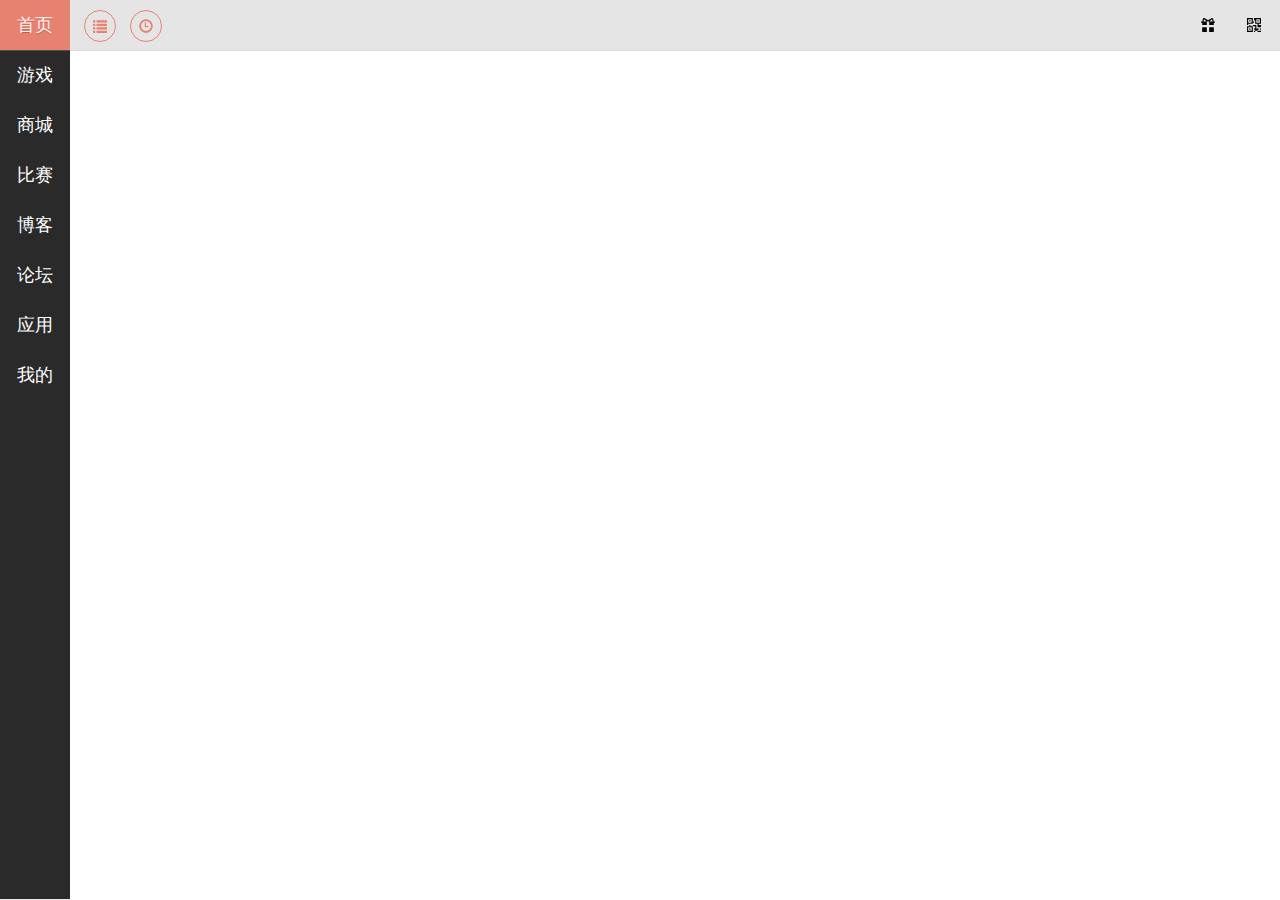
<file: 智能印务/源码/index.html>
<!DOCTYPE html>
<html lang="en">
    <head>
        <meta charset="utf-8">
        <title>米波竞技</title>
        <link rel="stylesheet" href="libs/bootstrap/css/bootstrap.min.css">
        <link rel="stylesheet" href="css/index.css">
    </head>
    <body>
    	<!-- 导航栏目 -->
    	<div class="navbar navbar-meepo navbar-default navbar-fixed-top expanded" id="navbar"></div>
        <div class="navbar navbar-fixed-top sub-navbar" >
            <div class="navbar-related pull-left">
                <a href="javascript:;">
                    <i class="glyphicon glyphicon-list"></i>
                </a>
                <a href="javascript:;">
                    <i class="glyphicon glyphicon-time"></i>
                </a>
            </div>
            <div class="navbar-related pull-right">
                <a href="javascript:;" style="color: black;border: none;">
                    <i class="glyphicon glyphicon-gift"></i>
                </a>
                <a href="javascript:;" style="color: black;border: none;">
                    <i class="glyphicon glyphicon-qrcode"></i>
                </a>
            </div>
        </div>
    	<!-- 主体内容 -->
		<div class="container-fluid" id="mainContainer" style="margin-top:50px;">
			<div class="container">
                
            </div>
		</div>
	    <script src="libs/socket.io/node_modules/socket.io-client/socket.io.js"></script>
	    <script src="libs/jquery/jquery.min.js"></script>
		<script src="meepo.js"></script>
	    <script src="index.js"></script>
    </body>
</html>
</file>
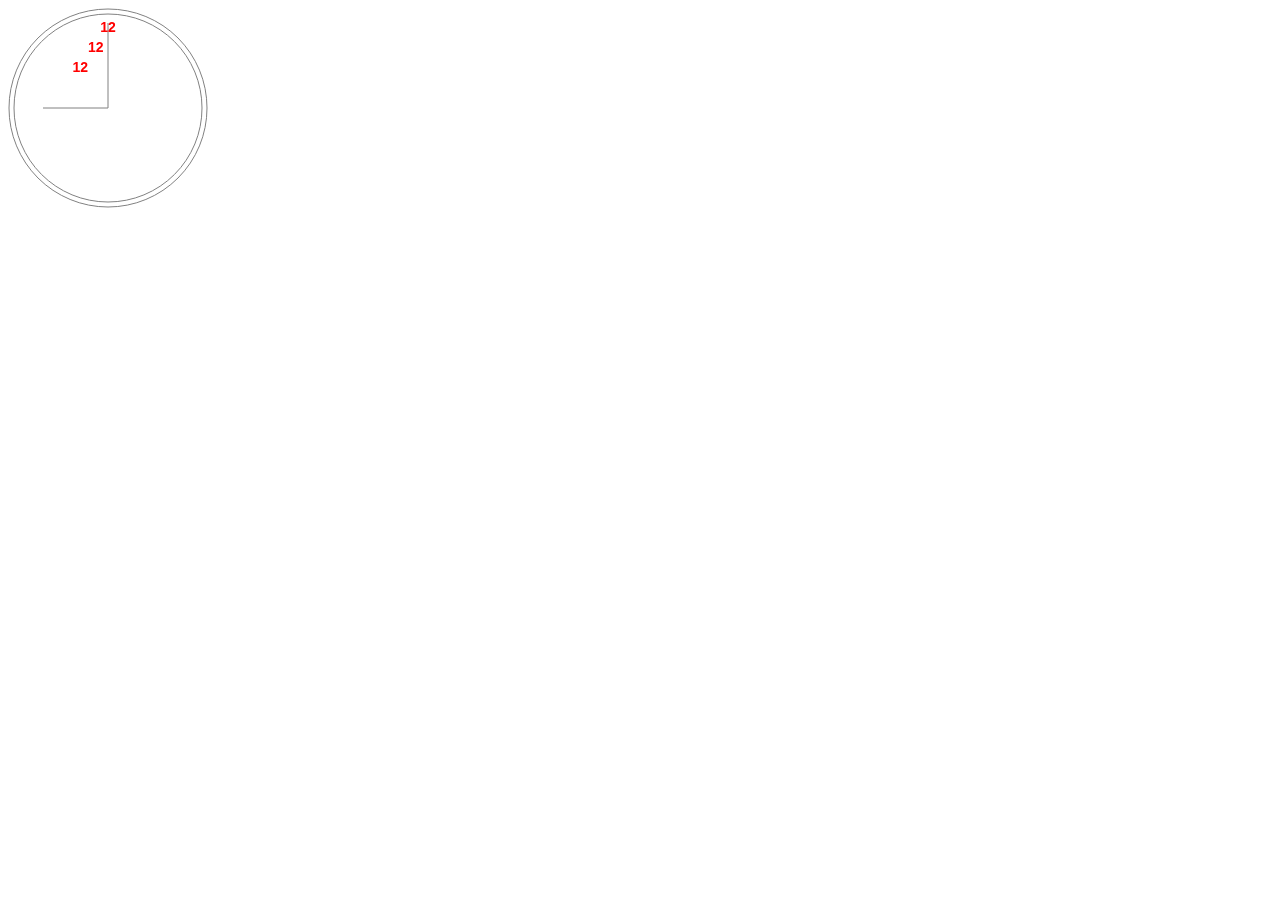
<file: javascript高级程序设计/canvas/001.html>
<!DOCTYPE html>
<html lang="en">
<head>
	<meta charset="UTF-8">
	<title>Document</title>
	<style type="text/css">
		
	</style>
</head>
<body>
	<canvas width="800" height="800" id="drawing">
		canvas 
	</canvas>

	<script type="text/javascript">
		var drawing = document.getElementById('drawing');
		if(drawing.getContext){
		   /* var context = drawing.getContext('2d');
		    context.strokeStyle = 'gray';
		    context.fillStyle = 'red';
		    context.fillRect(10,10,50,50);
			context.strokeRect(30,30,50,50);
			context.clearRect(40,40,10,10);*/
			var context = drawing.getContext('2d');
			context.strokeStyle = 'gray';
		    context.fillStyle = 'red';

			//开始路径
			context.beginPath();
			//绘制外圆
			context.arc(100,100,99,0,2 * Math.PI,false);
			//绘制内圆
			context.moveTo(194,100);
			context.arc(100,100,94,0,2 * Math.PI,false);

			//绘制时针
			context.moveTo(100,100);
			context.lineTo(100,15);

			//绘制分针
			context.moveTo(100,100);
			context.lineTo(35,100);

			//描边路径
			context.stroke();

			context.font = "bold 14px Arial";
			context.textAlign = "center";
			context.textBaseline = "middle";
			context.fillText("12",100,20);

			//起点对齐
			context.textAlign = "start";
			context.fillText("12",80,40);

			//终点对齐
			context.textAlign = "end";
			context.fillText("12",80,60);

		    console.log(context.strokeStyle);
		}

	</script>
</body>
</html>
</file>
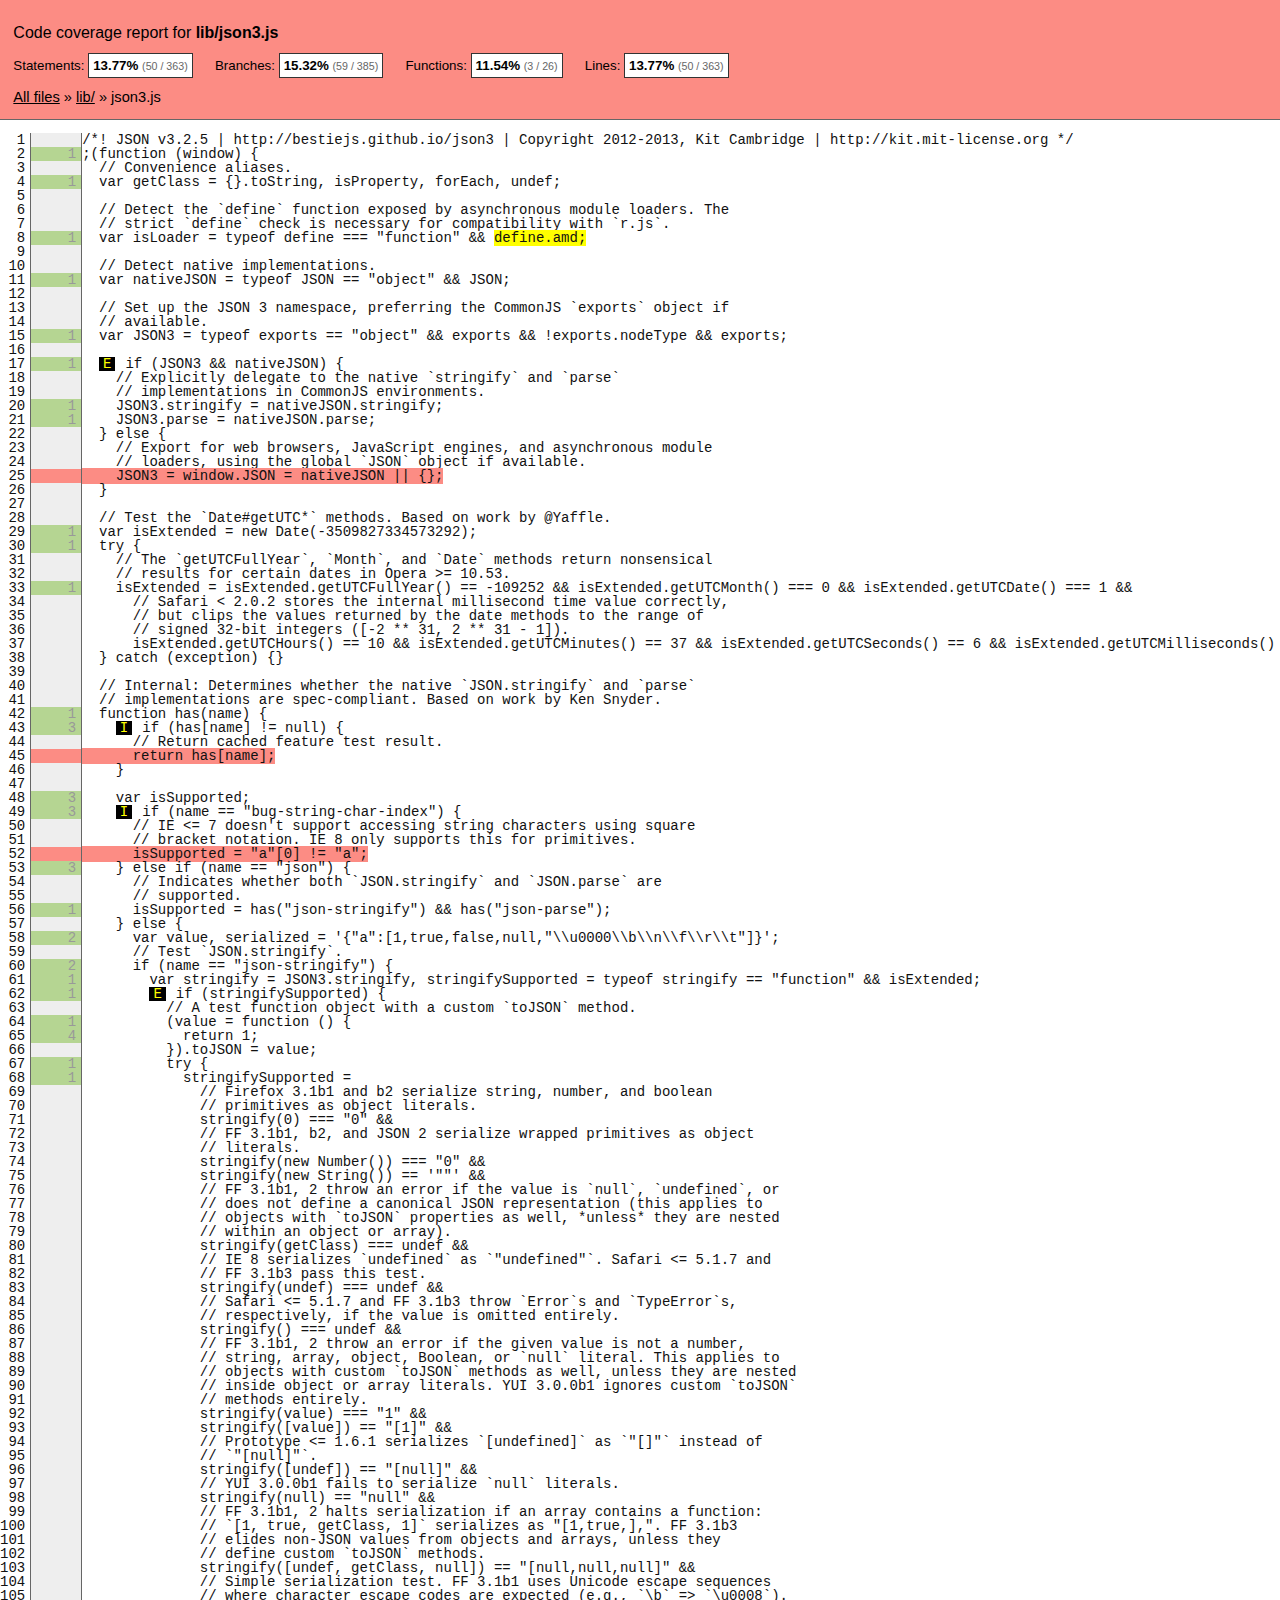
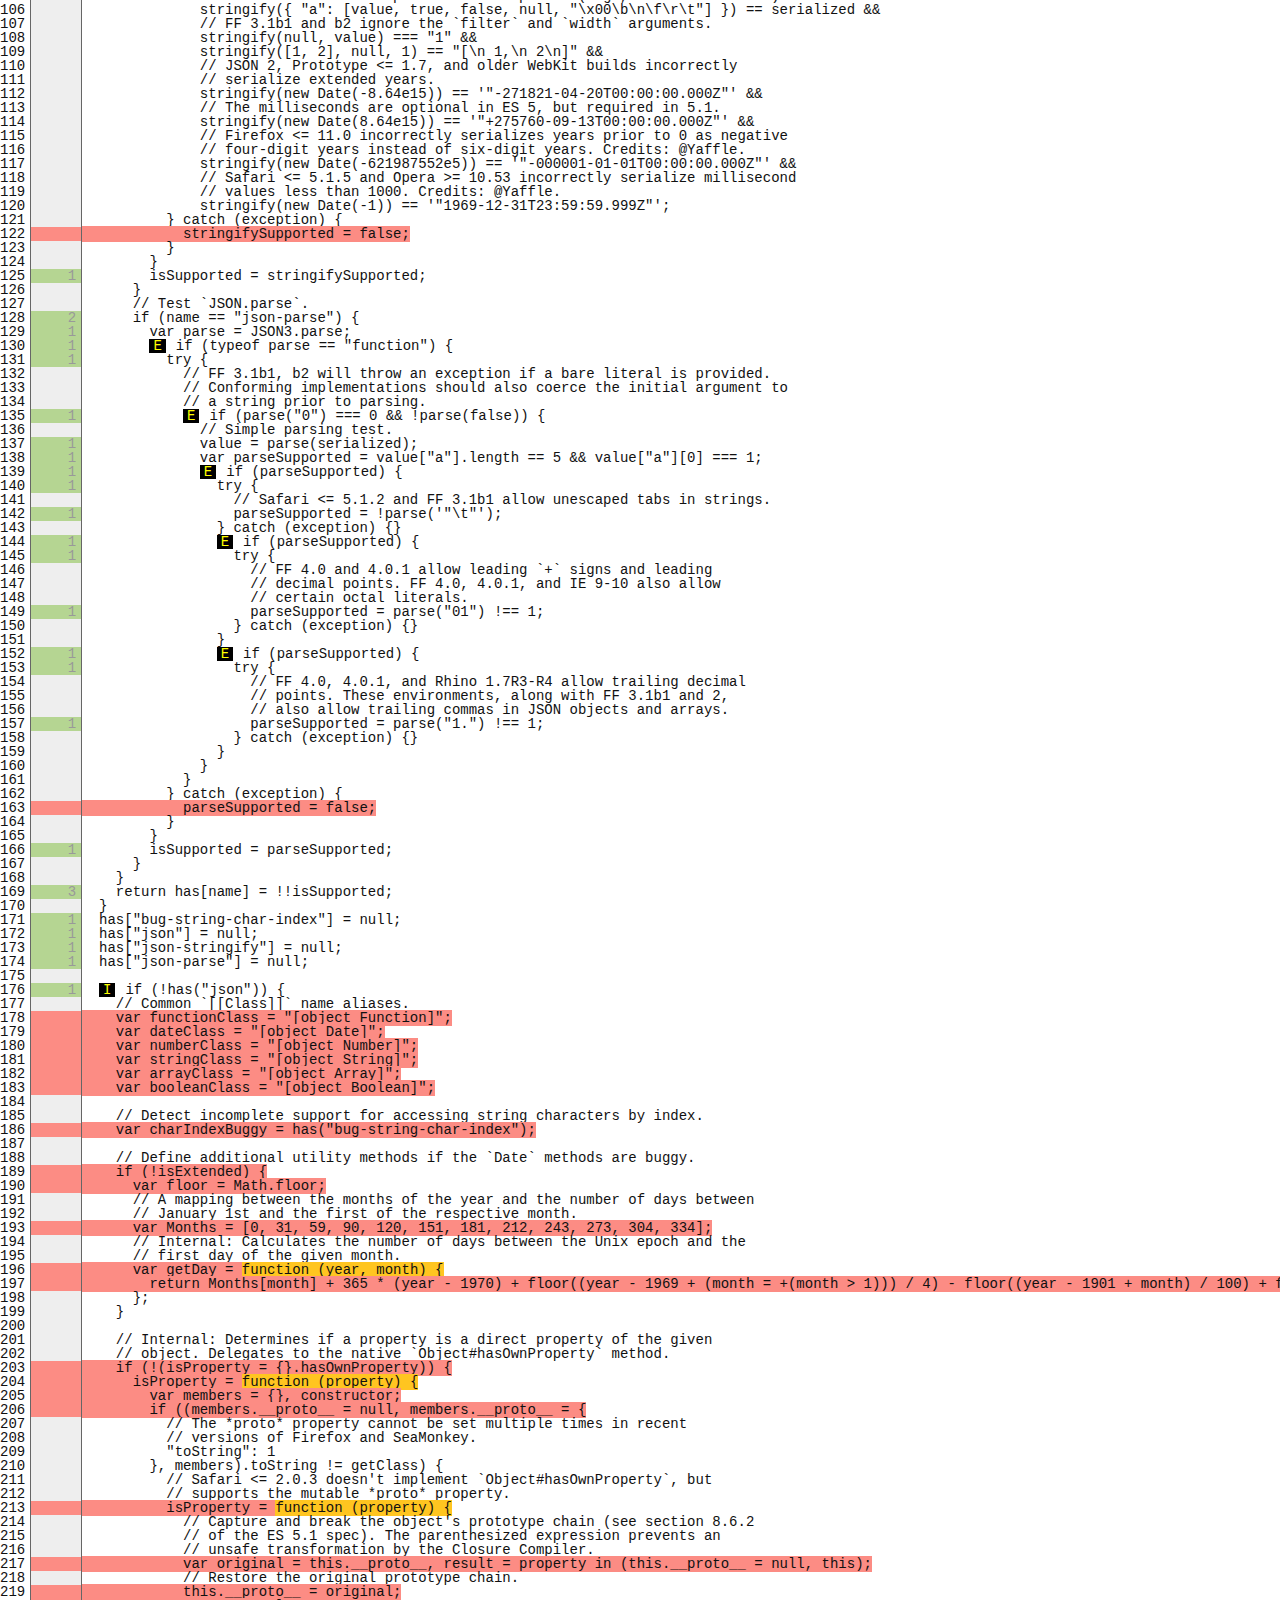
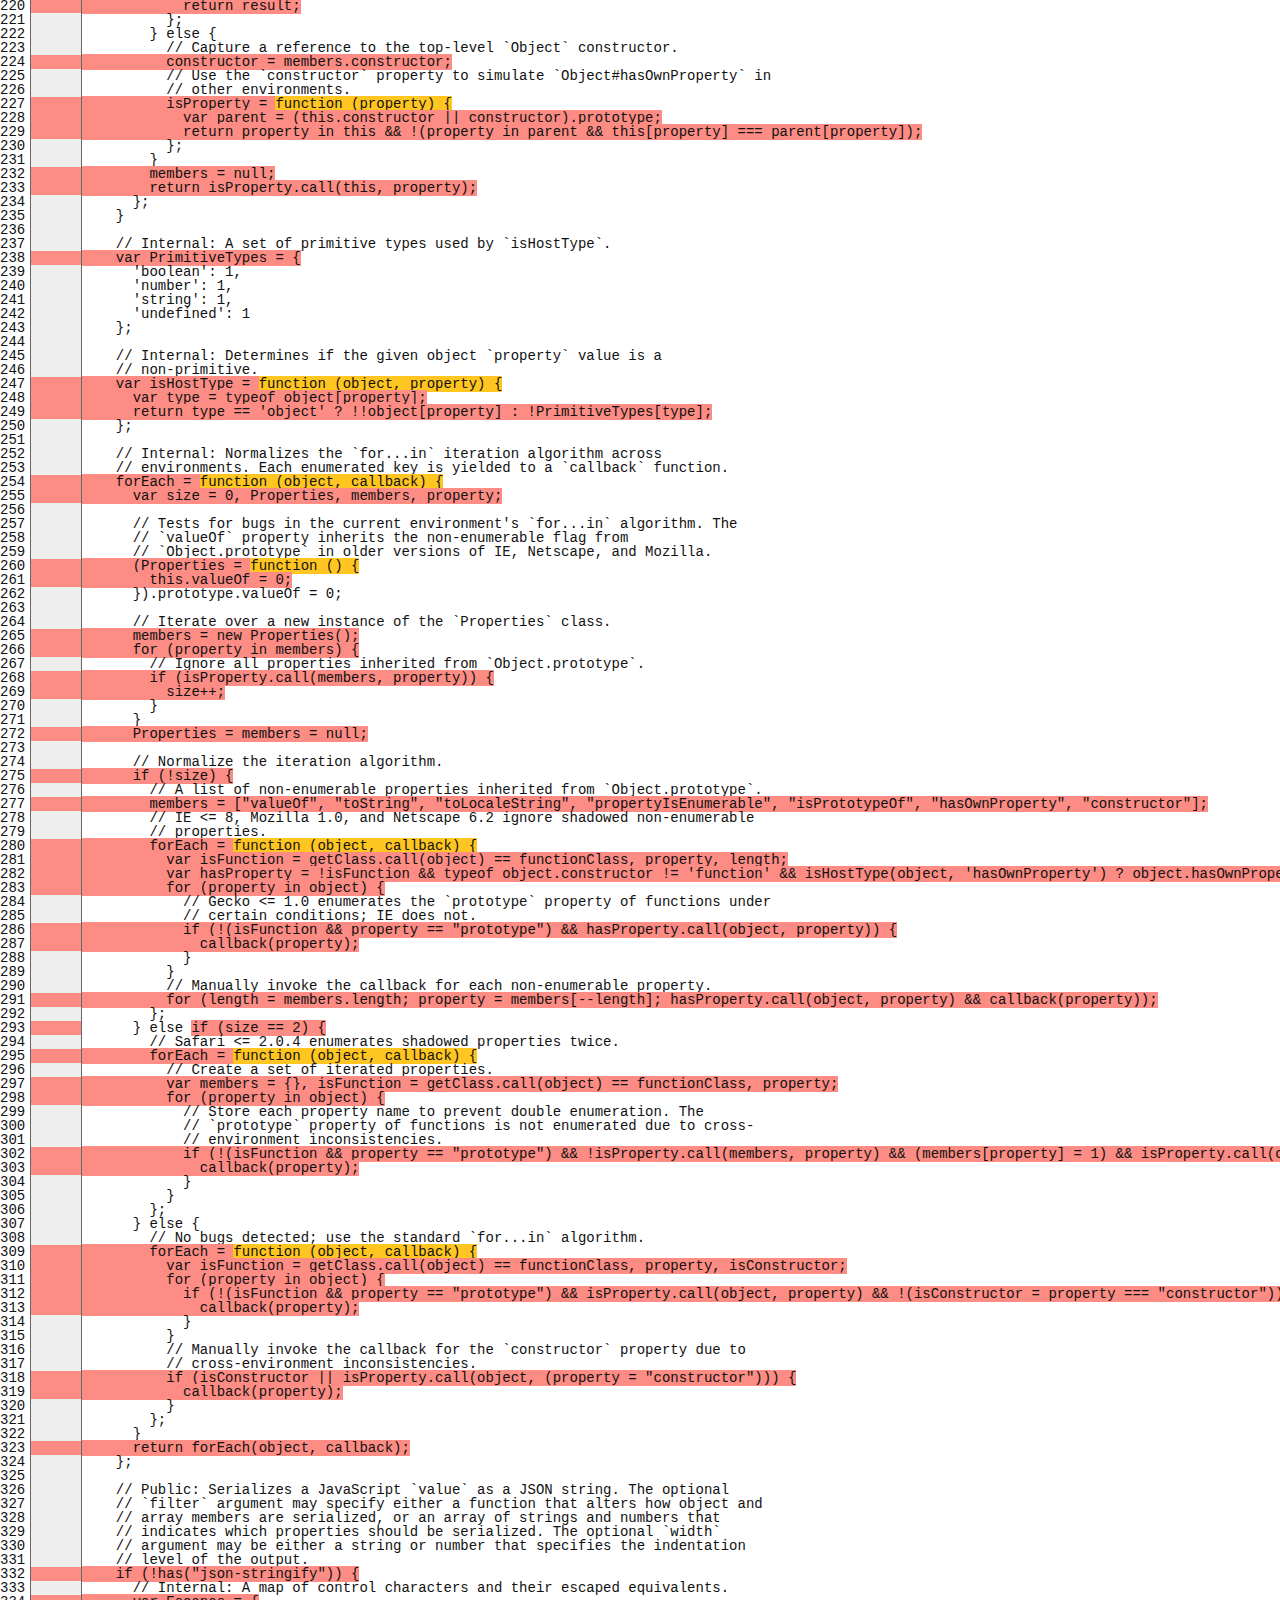
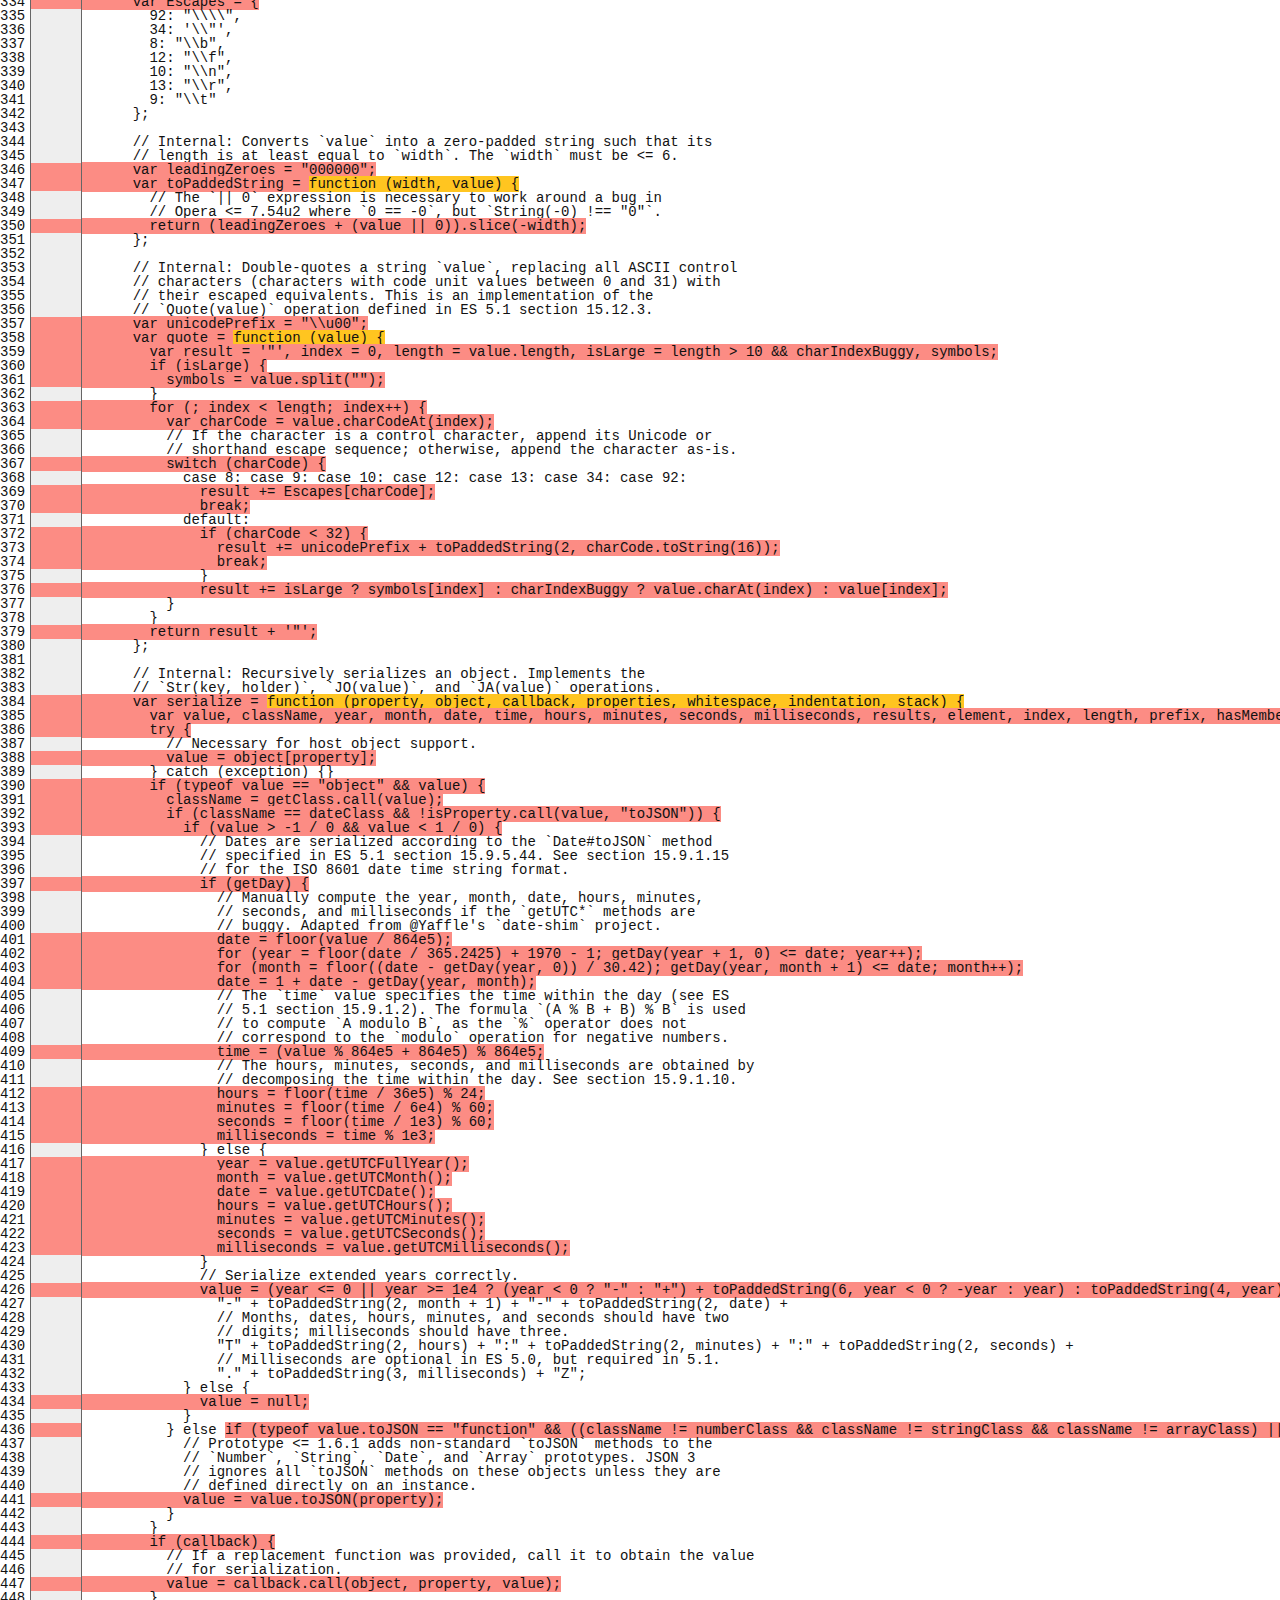
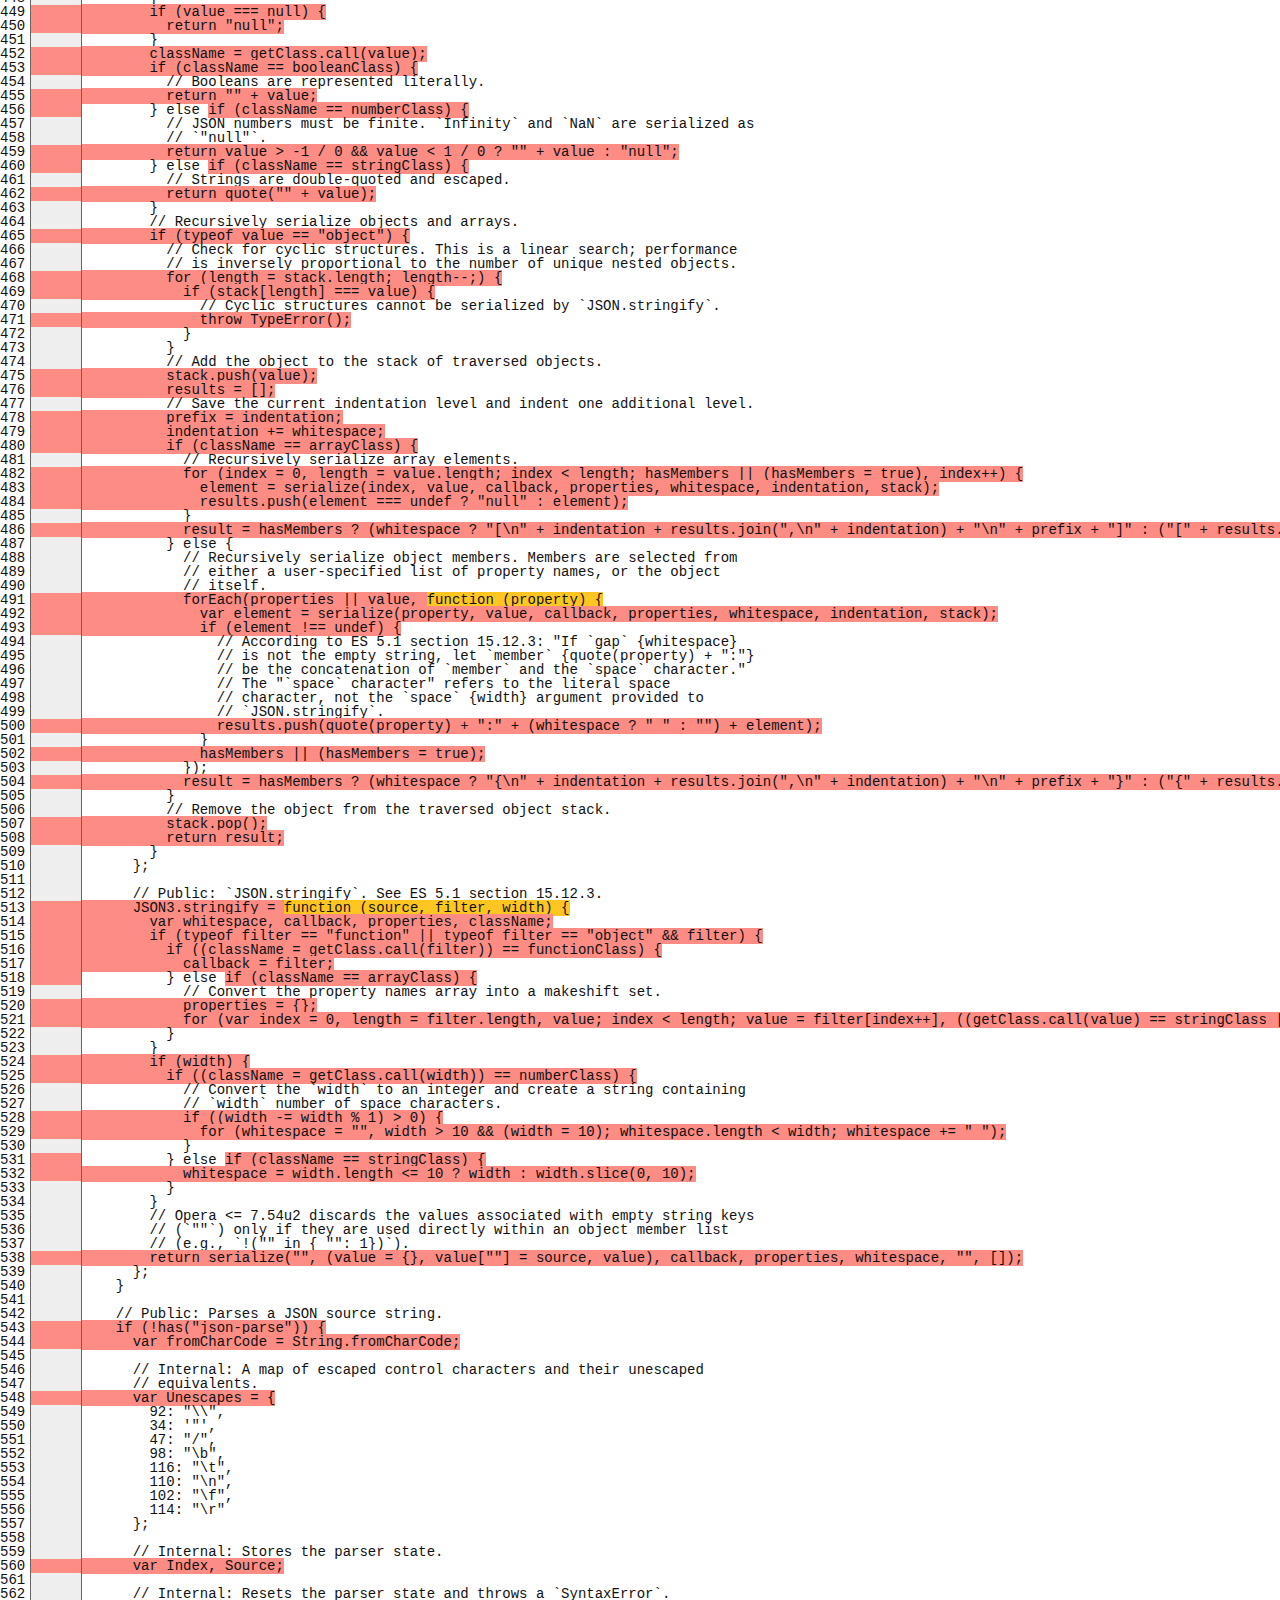
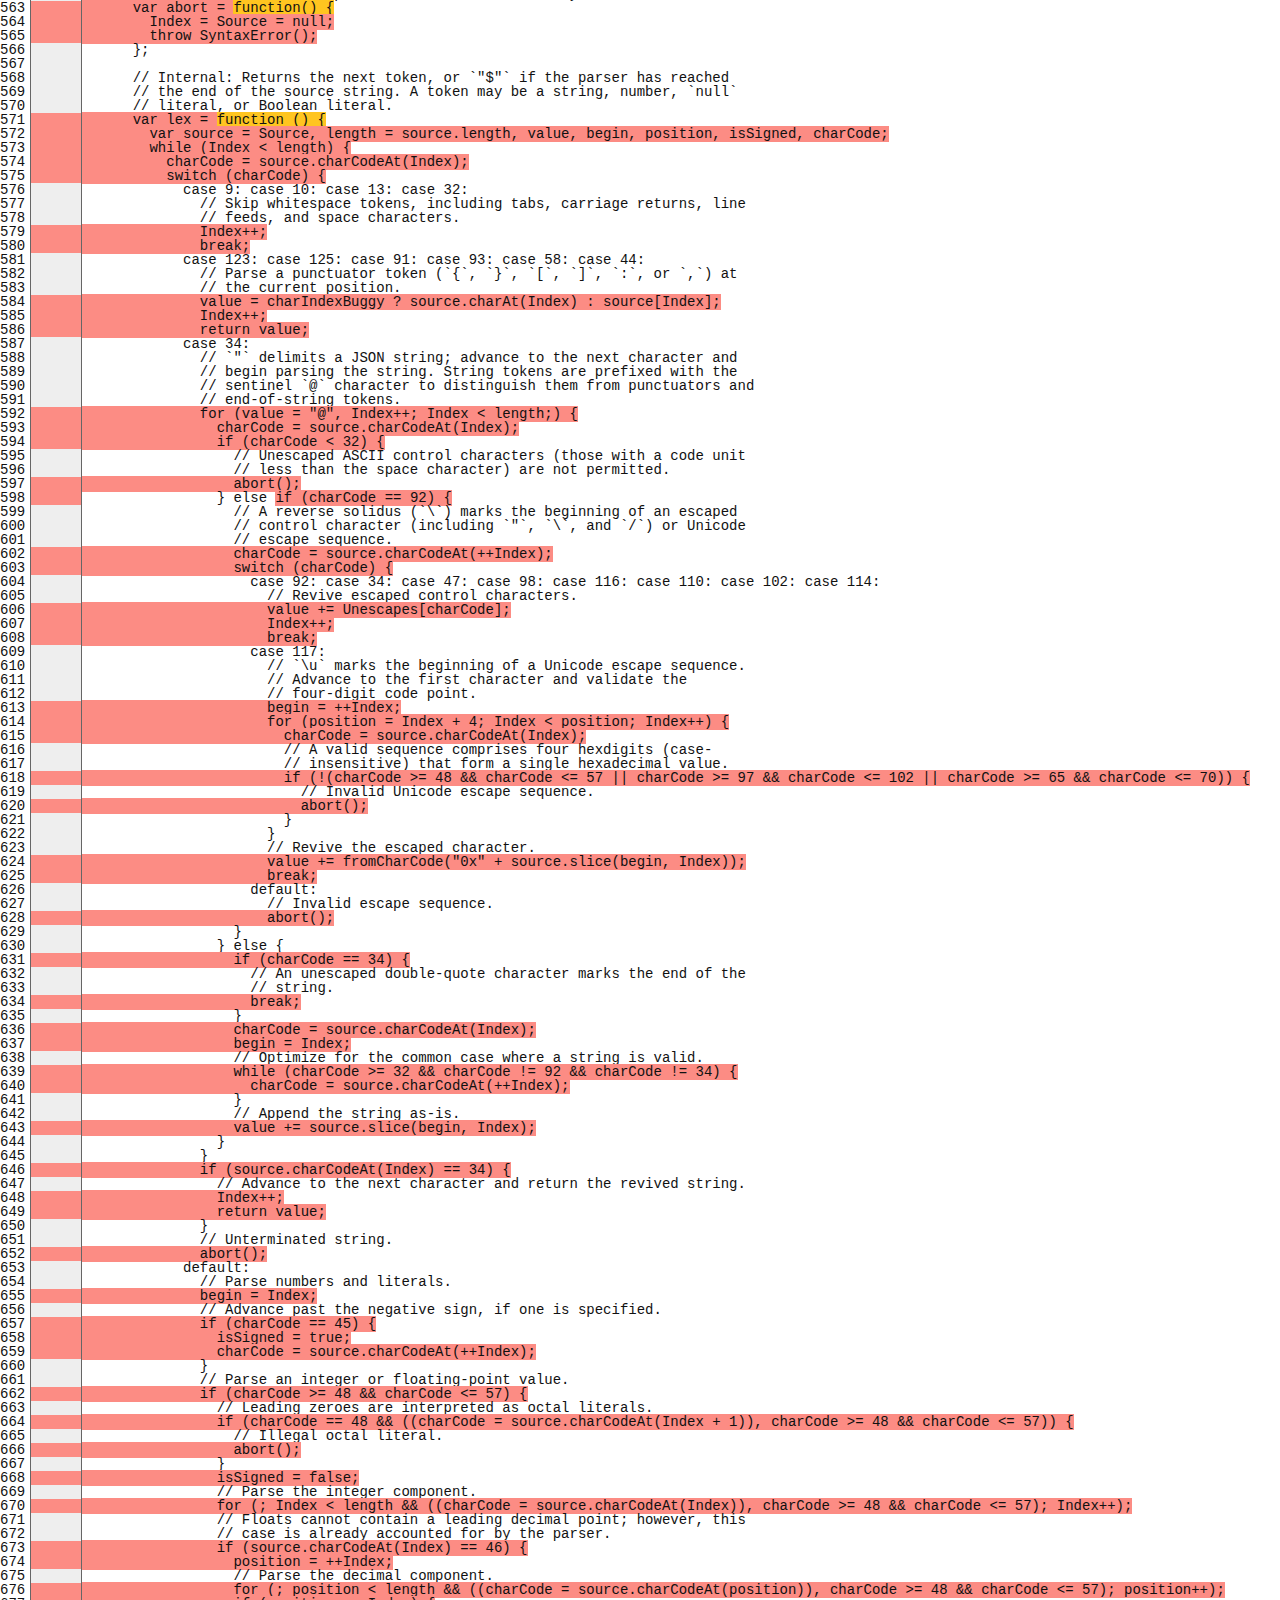
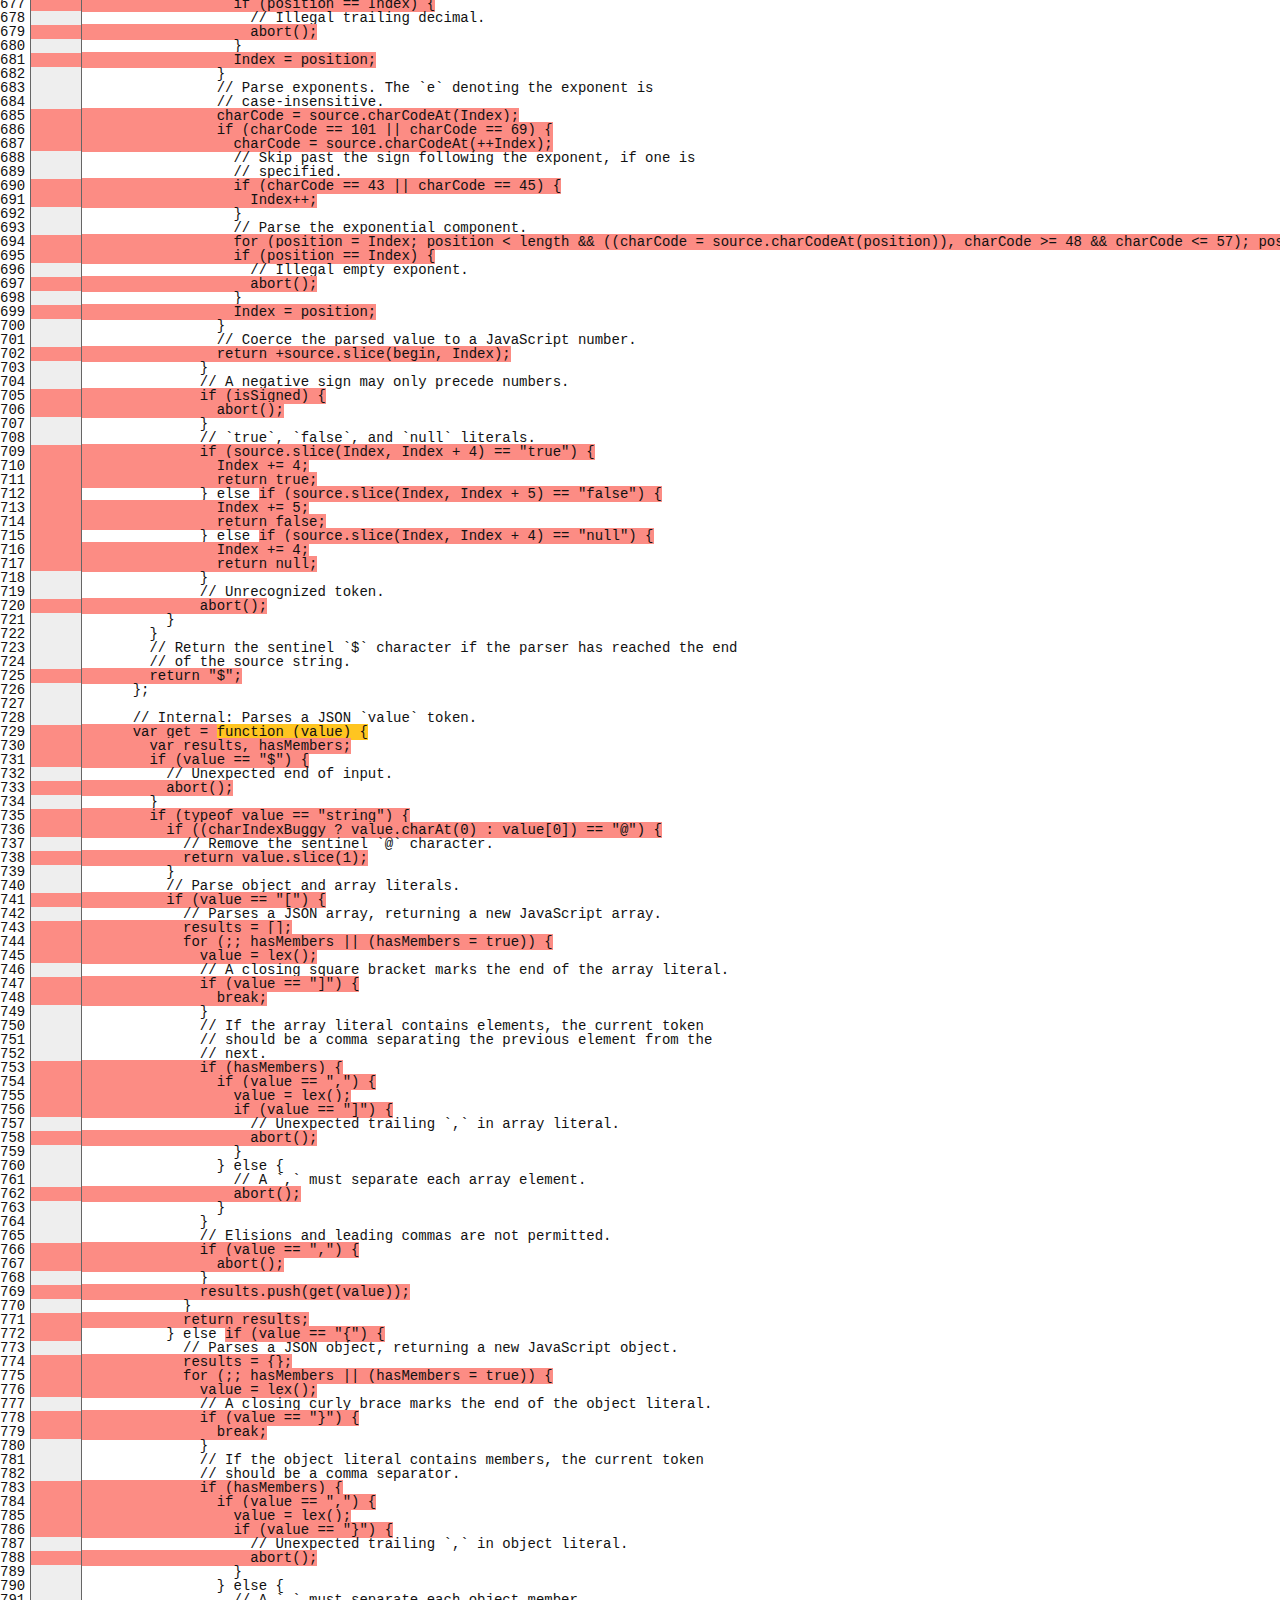
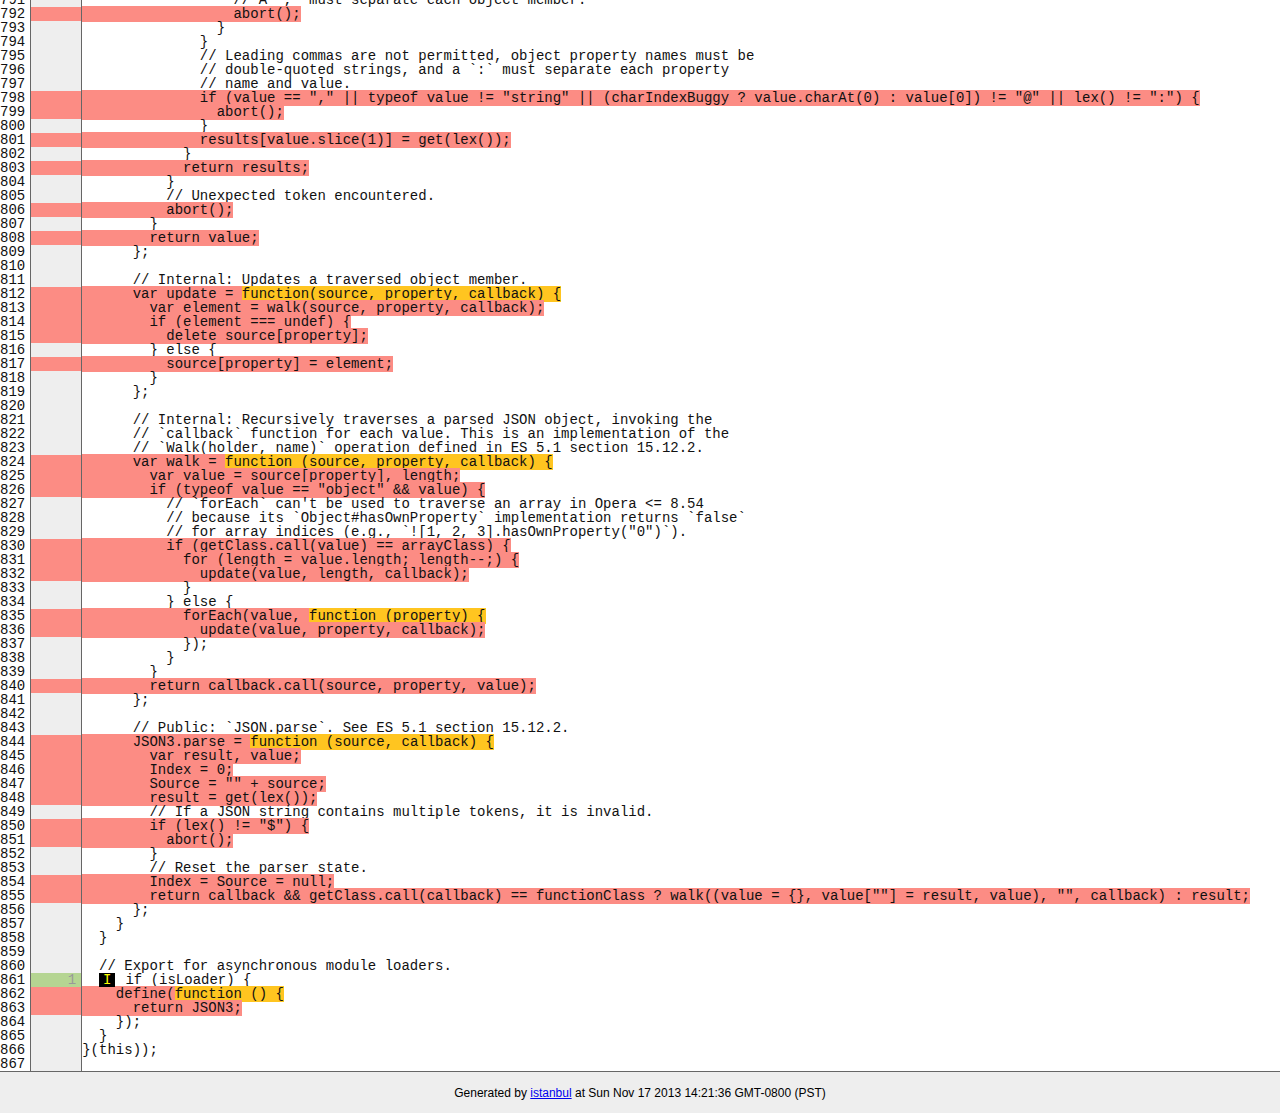
<file: 智能印务/源码/libs/socket.io/node_modules/socket.io-adapter/node_modules/socket.io-parser/node_modules/json3/coverage/lcov-report/lib/json3.js.html>
<!doctype html>
<html lang="en">
<head>
    <title>Code coverage report for lib/json3.js</title>
    <meta charset="utf-8">

    <link rel="stylesheet" href="../prettify.css">

    <style>
        body, html {
            margin:0; padding: 0;
        }
        body {
            font-family: Helvetica Neue, Helvetica,Arial;
            font-size: 10pt;
        }
        div.header, div.footer {
            background: #eee;
            padding: 1em;
        }
        div.header {
            z-index: 100;
            position: fixed;
            top: 0;
            border-bottom: 1px solid #666;
            width: 100%;
        }
        div.footer {
            border-top: 1px solid #666;
        }
        div.body {
            margin-top: 10em;
        }
        div.meta {
            font-size: 90%;
            text-align: center;
        }
        h1, h2, h3 {
            font-weight: normal;
        }
        h1 {
            font-size: 12pt;
        }
        h2 {
            font-size: 10pt;
        }
        pre {
            font-family: Consolas, Menlo, Monaco, monospace;
            margin: 0;
            padding: 0;
            line-height: 14px;
            font-size: 14px;
            -moz-tab-size: 2;
            -o-tab-size:  2;
            tab-size: 2;
        }

        div.path { font-size: 110%; }
        div.path a:link, div.path a:visited { color: #000; }
        table.coverage { border-collapse: collapse; margin:0; padding: 0 }

        table.coverage td {
            margin: 0;
            padding: 0;
            color: #111;
            vertical-align: top;
        }
        table.coverage td.line-count {
            width: 50px;
            text-align: right;
            padding-right: 5px;
        }
        table.coverage td.line-coverage {
            color: #777 !important;
            text-align: right;
            border-left: 1px solid #666;
            border-right: 1px solid #666;
        }

        table.coverage td.text {
        }

        table.coverage td span.cline-any {
            display: inline-block;
            padding: 0 5px;
            width: 40px;
        }
        table.coverage td span.cline-neutral {
            background: #eee;
        }
        table.coverage td span.cline-yes {
            background: #b5d592;
            color: #999;
        }
        table.coverage td span.cline-no {
            background: #fc8c84;
        }

        .cstat-yes { color: #111; }
        .cstat-no { background: #fc8c84; color: #111; }
        .fstat-no { background: #ffc520; color: #111 !important; }
        .cbranch-no { background:  yellow !important; color: #111; }
        .missing-if-branch {
            display: inline-block;
            margin-right: 10px;
            position: relative;
            padding: 0 4px;
            background: black;
            color: yellow;
            xtext-decoration: line-through;
        }
        .missing-if-branch .typ {
            color: inherit !important;
        }

        .entity, .metric { font-weight: bold; }
        .metric { display: inline-block; border: 1px solid #333; padding: 0.3em; background: white; }
        .metric small { font-size: 80%; font-weight: normal; color: #666; }

        div.coverage-summary table { border-collapse: collapse; margin: 3em; font-size: 110%; }
        div.coverage-summary td, div.coverage-summary table  th { margin: 0; padding: 0.25em 1em; border-top: 1px solid #666; border-bottom: 1px solid #666; }
        div.coverage-summary th { text-align: left; border: 1px solid #666; background: #eee; font-weight: normal; }
        div.coverage-summary th.file { border-right: none !important; }
        div.coverage-summary th.pic { border-left: none !important; text-align: right; }
        div.coverage-summary th.pct { border-right: none !important; }
        div.coverage-summary th.abs { border-left: none !important; text-align: right; }
        div.coverage-summary td.pct { text-align: right; border-left: 1px solid #666; }
        div.coverage-summary td.abs { text-align: right; font-size: 90%; color: #444; border-right: 1px solid #666; }
        div.coverage-summary td.file { text-align: right; border-left: 1px solid #666; white-space: nowrap;  }
        div.coverage-summary td.pic { min-width: 120px !important;  }
        div.coverage-summary a:link { text-decoration: none; color: #000; }
        div.coverage-summary a:visited { text-decoration: none; color: #333; }
        div.coverage-summary a:hover { text-decoration: underline; }
        div.coverage-summary tfoot td { border-top: 1px solid #666; }

        div.coverage-summary .yui3-datatable-sort-indicator, div.coverage-summary .dummy-sort-indicator {
            height: 10px;
            width: 7px;
            display: inline-block;
            margin-left: 0.5em;
        }
        div.coverage-summary .yui3-datatable-sort-indicator {
            background: url("http://yui.yahooapis.com/3.6.0/build/datatable-sort/assets/skins/sam/sort-arrow-sprite.png") no-repeat scroll 0 0 transparent;
        }
        div.coverage-summary .yui3-datatable-sorted .yui3-datatable-sort-indicator {
            background-position: 0 -20px;
        }
        div.coverage-summary .yui3-datatable-sorted-desc .yui3-datatable-sort-indicator {
            background-position: 0 -10px;
        }

        .high { background: #b5d592 !important; }
        .medium { background: #ffe87c !important; }
        .low { background: #fc8c84 !important; }

        span.cover-fill, span.cover-empty {
            display:inline-block;
            border:1px solid #444;
            background: white;
            height: 12px;
        }
        span.cover-fill {
            background: #ccc;
            border-right: 1px solid #444;
        }
        span.cover-empty {
            background: white;
            border-left: none;
        }
        span.cover-full {
            border-right: none !important;
        }
        pre.prettyprint {
            border: none !important;
            padding: 0 !important;
            margin: 0 !important;
        }
        .com { color: #999 !important; }
    </style>
</head>
<body>
<div class="header low">
    <h1>Code coverage report for <span class="entity">lib/json3.js</span></h1>
    <h2>
        
        Statements: <span class="metric">13.77% <small>(50 / 363)</small></span> &nbsp;&nbsp;&nbsp;&nbsp;
        
        
        Branches: <span class="metric">15.32% <small>(59 / 385)</small></span> &nbsp;&nbsp;&nbsp;&nbsp;
        
        
        Functions: <span class="metric">11.54% <small>(3 / 26)</small></span> &nbsp;&nbsp;&nbsp;&nbsp;
        
        
        Lines: <span class="metric">13.77% <small>(50 / 363)</small></span> &nbsp;&nbsp;&nbsp;&nbsp;
        
    </h2>
    <div class="path"><a href="../index.html">All files</a> &#187; <a href="index.html">lib/</a> &#187; json3.js</div>
</div>
<div class="body">
<pre><table class="coverage">
<tr><td class="line-count">1
2
3
4
5
6
7
8
9
10
11
12
13
14
15
16
17
18
19
20
21
22
23
24
25
26
27
28
29
30
31
32
33
34
35
36
37
38
39
40
41
42
43
44
45
46
47
48
49
50
51
52
53
54
55
56
57
58
59
60
61
62
63
64
65
66
67
68
69
70
71
72
73
74
75
76
77
78
79
80
81
82
83
84
85
86
87
88
89
90
91
92
93
94
95
96
97
98
99
100
101
102
103
104
105
106
107
108
109
110
111
112
113
114
115
116
117
118
119
120
121
122
123
124
125
126
127
128
129
130
131
132
133
134
135
136
137
138
139
140
141
142
143
144
145
146
147
148
149
150
151
152
153
154
155
156
157
158
159
160
161
162
163
164
165
166
167
168
169
170
171
172
173
174
175
176
177
178
179
180
181
182
183
184
185
186
187
188
189
190
191
192
193
194
195
196
197
198
199
200
201
202
203
204
205
206
207
208
209
210
211
212
213
214
215
216
217
218
219
220
221
222
223
224
225
226
227
228
229
230
231
232
233
234
235
236
237
238
239
240
241
242
243
244
245
246
247
248
249
250
251
252
253
254
255
256
257
258
259
260
261
262
263
264
265
266
267
268
269
270
271
272
273
274
275
276
277
278
279
280
281
282
283
284
285
286
287
288
289
290
291
292
293
294
295
296
297
298
299
300
301
302
303
304
305
306
307
308
309
310
311
312
313
314
315
316
317
318
319
320
321
322
323
324
325
326
327
328
329
330
331
332
333
334
335
336
337
338
339
340
341
342
343
344
345
346
347
348
349
350
351
352
353
354
355
356
357
358
359
360
361
362
363
364
365
366
367
368
369
370
371
372
373
374
375
376
377
378
379
380
381
382
383
384
385
386
387
388
389
390
391
392
393
394
395
396
397
398
399
400
401
402
403
404
405
406
407
408
409
410
411
412
413
414
415
416
417
418
419
420
421
422
423
424
425
426
427
428
429
430
431
432
433
434
435
436
437
438
439
440
441
442
443
444
445
446
447
448
449
450
451
452
453
454
455
456
457
458
459
460
461
462
463
464
465
466
467
468
469
470
471
472
473
474
475
476
477
478
479
480
481
482
483
484
485
486
487
488
489
490
491
492
493
494
495
496
497
498
499
500
501
502
503
504
505
506
507
508
509
510
511
512
513
514
515
516
517
518
519
520
521
522
523
524
525
526
527
528
529
530
531
532
533
534
535
536
537
538
539
540
541
542
543
544
545
546
547
548
549
550
551
552
553
554
555
556
557
558
559
560
561
562
563
564
565
566
567
568
569
570
571
572
573
574
575
576
577
578
579
580
581
582
583
584
585
586
587
588
589
590
591
592
593
594
595
596
597
598
599
600
601
602
603
604
605
606
607
608
609
610
611
612
613
614
615
616
617
618
619
620
621
622
623
624
625
626
627
628
629
630
631
632
633
634
635
636
637
638
639
640
641
642
643
644
645
646
647
648
649
650
651
652
653
654
655
656
657
658
659
660
661
662
663
664
665
666
667
668
669
670
671
672
673
674
675
676
677
678
679
680
681
682
683
684
685
686
687
688
689
690
691
692
693
694
695
696
697
698
699
700
701
702
703
704
705
706
707
708
709
710
711
712
713
714
715
716
717
718
719
720
721
722
723
724
725
726
727
728
729
730
731
732
733
734
735
736
737
738
739
740
741
742
743
744
745
746
747
748
749
750
751
752
753
754
755
756
757
758
759
760
761
762
763
764
765
766
767
768
769
770
771
772
773
774
775
776
777
778
779
780
781
782
783
784
785
786
787
788
789
790
791
792
793
794
795
796
797
798
799
800
801
802
803
804
805
806
807
808
809
810
811
812
813
814
815
816
817
818
819
820
821
822
823
824
825
826
827
828
829
830
831
832
833
834
835
836
837
838
839
840
841
842
843
844
845
846
847
848
849
850
851
852
853
854
855
856
857
858
859
860
861
862
863
864
865
866
867</td><td class="line-coverage"><span class="cline-any cline-neutral">&nbsp;</span>
<span class="cline-any cline-yes">1</span>
<span class="cline-any cline-neutral">&nbsp;</span>
<span class="cline-any cline-yes">1</span>
<span class="cline-any cline-neutral">&nbsp;</span>
<span class="cline-any cline-neutral">&nbsp;</span>
<span class="cline-any cline-neutral">&nbsp;</span>
<span class="cline-any cline-yes">1</span>
<span class="cline-any cline-neutral">&nbsp;</span>
<span class="cline-any cline-neutral">&nbsp;</span>
<span class="cline-any cline-yes">1</span>
<span class="cline-any cline-neutral">&nbsp;</span>
<span class="cline-any cline-neutral">&nbsp;</span>
<span class="cline-any cline-neutral">&nbsp;</span>
<span class="cline-any cline-yes">1</span>
<span class="cline-any cline-neutral">&nbsp;</span>
<span class="cline-any cline-yes">1</span>
<span class="cline-any cline-neutral">&nbsp;</span>
<span class="cline-any cline-neutral">&nbsp;</span>
<span class="cline-any cline-yes">1</span>
<span class="cline-any cline-yes">1</span>
<span class="cline-any cline-neutral">&nbsp;</span>
<span class="cline-any cline-neutral">&nbsp;</span>
<span class="cline-any cline-neutral">&nbsp;</span>
<span class="cline-any cline-no">&nbsp;</span>
<span class="cline-any cline-neutral">&nbsp;</span>
<span class="cline-any cline-neutral">&nbsp;</span>
<span class="cline-any cline-neutral">&nbsp;</span>
<span class="cline-any cline-yes">1</span>
<span class="cline-any cline-yes">1</span>
<span class="cline-any cline-neutral">&nbsp;</span>
<span class="cline-any cline-neutral">&nbsp;</span>
<span class="cline-any cline-yes">1</span>
<span class="cline-any cline-neutral">&nbsp;</span>
<span class="cline-any cline-neutral">&nbsp;</span>
<span class="cline-any cline-neutral">&nbsp;</span>
<span class="cline-any cline-neutral">&nbsp;</span>
<span class="cline-any cline-neutral">&nbsp;</span>
<span class="cline-any cline-neutral">&nbsp;</span>
<span class="cline-any cline-neutral">&nbsp;</span>
<span class="cline-any cline-neutral">&nbsp;</span>
<span class="cline-any cline-yes">1</span>
<span class="cline-any cline-yes">3</span>
<span class="cline-any cline-neutral">&nbsp;</span>
<span class="cline-any cline-no">&nbsp;</span>
<span class="cline-any cline-neutral">&nbsp;</span>
<span class="cline-any cline-neutral">&nbsp;</span>
<span class="cline-any cline-yes">3</span>
<span class="cline-any cline-yes">3</span>
<span class="cline-any cline-neutral">&nbsp;</span>
<span class="cline-any cline-neutral">&nbsp;</span>
<span class="cline-any cline-no">&nbsp;</span>
<span class="cline-any cline-yes">3</span>
<span class="cline-any cline-neutral">&nbsp;</span>
<span class="cline-any cline-neutral">&nbsp;</span>
<span class="cline-any cline-yes">1</span>
<span class="cline-any cline-neutral">&nbsp;</span>
<span class="cline-any cline-yes">2</span>
<span class="cline-any cline-neutral">&nbsp;</span>
<span class="cline-any cline-yes">2</span>
<span class="cline-any cline-yes">1</span>
<span class="cline-any cline-yes">1</span>
<span class="cline-any cline-neutral">&nbsp;</span>
<span class="cline-any cline-yes">1</span>
<span class="cline-any cline-yes">4</span>
<span class="cline-any cline-neutral">&nbsp;</span>
<span class="cline-any cline-yes">1</span>
<span class="cline-any cline-yes">1</span>
<span class="cline-any cline-neutral">&nbsp;</span>
<span class="cline-any cline-neutral">&nbsp;</span>
<span class="cline-any cline-neutral">&nbsp;</span>
<span class="cline-any cline-neutral">&nbsp;</span>
<span class="cline-any cline-neutral">&nbsp;</span>
<span class="cline-any cline-neutral">&nbsp;</span>
<span class="cline-any cline-neutral">&nbsp;</span>
<span class="cline-any cline-neutral">&nbsp;</span>
<span class="cline-any cline-neutral">&nbsp;</span>
<span class="cline-any cline-neutral">&nbsp;</span>
<span class="cline-any cline-neutral">&nbsp;</span>
<span class="cline-any cline-neutral">&nbsp;</span>
<span class="cline-any cline-neutral">&nbsp;</span>
<span class="cline-any cline-neutral">&nbsp;</span>
<span class="cline-any cline-neutral">&nbsp;</span>
<span class="cline-any cline-neutral">&nbsp;</span>
<span class="cline-any cline-neutral">&nbsp;</span>
<span class="cline-any cline-neutral">&nbsp;</span>
<span class="cline-any cline-neutral">&nbsp;</span>
<span class="cline-any cline-neutral">&nbsp;</span>
<span class="cline-any cline-neutral">&nbsp;</span>
<span class="cline-any cline-neutral">&nbsp;</span>
<span class="cline-any cline-neutral">&nbsp;</span>
<span class="cline-any cline-neutral">&nbsp;</span>
<span class="cline-any cline-neutral">&nbsp;</span>
<span class="cline-any cline-neutral">&nbsp;</span>
<span class="cline-any cline-neutral">&nbsp;</span>
<span class="cline-any cline-neutral">&nbsp;</span>
<span class="cline-any cline-neutral">&nbsp;</span>
<span class="cline-any cline-neutral">&nbsp;</span>
<span class="cline-any cline-neutral">&nbsp;</span>
<span class="cline-any cline-neutral">&nbsp;</span>
<span class="cline-any cline-neutral">&nbsp;</span>
<span class="cline-any cline-neutral">&nbsp;</span>
<span class="cline-any cline-neutral">&nbsp;</span>
<span class="cline-any cline-neutral">&nbsp;</span>
<span class="cline-any cline-neutral">&nbsp;</span>
<span class="cline-any cline-neutral">&nbsp;</span>
<span class="cline-any cline-neutral">&nbsp;</span>
<span class="cline-any cline-neutral">&nbsp;</span>
<span class="cline-any cline-neutral">&nbsp;</span>
<span class="cline-any cline-neutral">&nbsp;</span>
<span class="cline-any cline-neutral">&nbsp;</span>
<span class="cline-any cline-neutral">&nbsp;</span>
<span class="cline-any cline-neutral">&nbsp;</span>
<span class="cline-any cline-neutral">&nbsp;</span>
<span class="cline-any cline-neutral">&nbsp;</span>
<span class="cline-any cline-neutral">&nbsp;</span>
<span class="cline-any cline-neutral">&nbsp;</span>
<span class="cline-any cline-neutral">&nbsp;</span>
<span class="cline-any cline-neutral">&nbsp;</span>
<span class="cline-any cline-neutral">&nbsp;</span>
<span class="cline-any cline-neutral">&nbsp;</span>
<span class="cline-any cline-no">&nbsp;</span>
<span class="cline-any cline-neutral">&nbsp;</span>
<span class="cline-any cline-neutral">&nbsp;</span>
<span class="cline-any cline-yes">1</span>
<span class="cline-any cline-neutral">&nbsp;</span>
<span class="cline-any cline-neutral">&nbsp;</span>
<span class="cline-any cline-yes">2</span>
<span class="cline-any cline-yes">1</span>
<span class="cline-any cline-yes">1</span>
<span class="cline-any cline-yes">1</span>
<span class="cline-any cline-neutral">&nbsp;</span>
<span class="cline-any cline-neutral">&nbsp;</span>
<span class="cline-any cline-neutral">&nbsp;</span>
<span class="cline-any cline-yes">1</span>
<span class="cline-any cline-neutral">&nbsp;</span>
<span class="cline-any cline-yes">1</span>
<span class="cline-any cline-yes">1</span>
<span class="cline-any cline-yes">1</span>
<span class="cline-any cline-yes">1</span>
<span class="cline-any cline-neutral">&nbsp;</span>
<span class="cline-any cline-yes">1</span>
<span class="cline-any cline-neutral">&nbsp;</span>
<span class="cline-any cline-yes">1</span>
<span class="cline-any cline-yes">1</span>
<span class="cline-any cline-neutral">&nbsp;</span>
<span class="cline-any cline-neutral">&nbsp;</span>
<span class="cline-any cline-neutral">&nbsp;</span>
<span class="cline-any cline-yes">1</span>
<span class="cline-any cline-neutral">&nbsp;</span>
<span class="cline-any cline-neutral">&nbsp;</span>
<span class="cline-any cline-yes">1</span>
<span class="cline-any cline-yes">1</span>
<span class="cline-any cline-neutral">&nbsp;</span>
<span class="cline-any cline-neutral">&nbsp;</span>
<span class="cline-any cline-neutral">&nbsp;</span>
<span class="cline-any cline-yes">1</span>
<span class="cline-any cline-neutral">&nbsp;</span>
<span class="cline-any cline-neutral">&nbsp;</span>
<span class="cline-any cline-neutral">&nbsp;</span>
<span class="cline-any cline-neutral">&nbsp;</span>
<span class="cline-any cline-neutral">&nbsp;</span>
<span class="cline-any cline-no">&nbsp;</span>
<span class="cline-any cline-neutral">&nbsp;</span>
<span class="cline-any cline-neutral">&nbsp;</span>
<span class="cline-any cline-yes">1</span>
<span class="cline-any cline-neutral">&nbsp;</span>
<span class="cline-any cline-neutral">&nbsp;</span>
<span class="cline-any cline-yes">3</span>
<span class="cline-any cline-neutral">&nbsp;</span>
<span class="cline-any cline-yes">1</span>
<span class="cline-any cline-yes">1</span>
<span class="cline-any cline-yes">1</span>
<span class="cline-any cline-yes">1</span>
<span class="cline-any cline-neutral">&nbsp;</span>
<span class="cline-any cline-yes">1</span>
<span class="cline-any cline-neutral">&nbsp;</span>
<span class="cline-any cline-no">&nbsp;</span>
<span class="cline-any cline-no">&nbsp;</span>
<span class="cline-any cline-no">&nbsp;</span>
<span class="cline-any cline-no">&nbsp;</span>
<span class="cline-any cline-no">&nbsp;</span>
<span class="cline-any cline-no">&nbsp;</span>
<span class="cline-any cline-neutral">&nbsp;</span>
<span class="cline-any cline-neutral">&nbsp;</span>
<span class="cline-any cline-no">&nbsp;</span>
<span class="cline-any cline-neutral">&nbsp;</span>
<span class="cline-any cline-neutral">&nbsp;</span>
<span class="cline-any cline-no">&nbsp;</span>
<span class="cline-any cline-no">&nbsp;</span>
<span class="cline-any cline-neutral">&nbsp;</span>
<span class="cline-any cline-neutral">&nbsp;</span>
<span class="cline-any cline-no">&nbsp;</span>
<span class="cline-any cline-neutral">&nbsp;</span>
<span class="cline-any cline-neutral">&nbsp;</span>
<span class="cline-any cline-no">&nbsp;</span>
<span class="cline-any cline-no">&nbsp;</span>
<span class="cline-any cline-neutral">&nbsp;</span>
<span class="cline-any cline-neutral">&nbsp;</span>
<span class="cline-any cline-neutral">&nbsp;</span>
<span class="cline-any cline-neutral">&nbsp;</span>
<span class="cline-any cline-neutral">&nbsp;</span>
<span class="cline-any cline-no">&nbsp;</span>
<span class="cline-any cline-no">&nbsp;</span>
<span class="cline-any cline-no">&nbsp;</span>
<span class="cline-any cline-no">&nbsp;</span>
<span class="cline-any cline-neutral">&nbsp;</span>
<span class="cline-any cline-neutral">&nbsp;</span>
<span class="cline-any cline-neutral">&nbsp;</span>
<span class="cline-any cline-neutral">&nbsp;</span>
<span class="cline-any cline-neutral">&nbsp;</span>
<span class="cline-any cline-neutral">&nbsp;</span>
<span class="cline-any cline-no">&nbsp;</span>
<span class="cline-any cline-neutral">&nbsp;</span>
<span class="cline-any cline-neutral">&nbsp;</span>
<span class="cline-any cline-neutral">&nbsp;</span>
<span class="cline-any cline-no">&nbsp;</span>
<span class="cline-any cline-neutral">&nbsp;</span>
<span class="cline-any cline-no">&nbsp;</span>
<span class="cline-any cline-no">&nbsp;</span>
<span class="cline-any cline-neutral">&nbsp;</span>
<span class="cline-any cline-neutral">&nbsp;</span>
<span class="cline-any cline-neutral">&nbsp;</span>
<span class="cline-any cline-no">&nbsp;</span>
<span class="cline-any cline-neutral">&nbsp;</span>
<span class="cline-any cline-neutral">&nbsp;</span>
<span class="cline-any cline-no">&nbsp;</span>
<span class="cline-any cline-no">&nbsp;</span>
<span class="cline-any cline-no">&nbsp;</span>
<span class="cline-any cline-neutral">&nbsp;</span>
<span class="cline-any cline-neutral">&nbsp;</span>
<span class="cline-any cline-no">&nbsp;</span>
<span class="cline-any cline-no">&nbsp;</span>
<span class="cline-any cline-neutral">&nbsp;</span>
<span class="cline-any cline-neutral">&nbsp;</span>
<span class="cline-any cline-neutral">&nbsp;</span>
<span class="cline-any cline-neutral">&nbsp;</span>
<span class="cline-any cline-no">&nbsp;</span>
<span class="cline-any cline-neutral">&nbsp;</span>
<span class="cline-any cline-neutral">&nbsp;</span>
<span class="cline-any cline-neutral">&nbsp;</span>
<span class="cline-any cline-neutral">&nbsp;</span>
<span class="cline-any cline-neutral">&nbsp;</span>
<span class="cline-any cline-neutral">&nbsp;</span>
<span class="cline-any cline-neutral">&nbsp;</span>
<span class="cline-any cline-neutral">&nbsp;</span>
<span class="cline-any cline-no">&nbsp;</span>
<span class="cline-any cline-no">&nbsp;</span>
<span class="cline-any cline-no">&nbsp;</span>
<span class="cline-any cline-neutral">&nbsp;</span>
<span class="cline-any cline-neutral">&nbsp;</span>
<span class="cline-any cline-neutral">&nbsp;</span>
<span class="cline-any cline-neutral">&nbsp;</span>
<span class="cline-any cline-no">&nbsp;</span>
<span class="cline-any cline-no">&nbsp;</span>
<span class="cline-any cline-neutral">&nbsp;</span>
<span class="cline-any cline-neutral">&nbsp;</span>
<span class="cline-any cline-neutral">&nbsp;</span>
<span class="cline-any cline-neutral">&nbsp;</span>
<span class="cline-any cline-no">&nbsp;</span>
<span class="cline-any cline-no">&nbsp;</span>
<span class="cline-any cline-neutral">&nbsp;</span>
<span class="cline-any cline-neutral">&nbsp;</span>
<span class="cline-any cline-neutral">&nbsp;</span>
<span class="cline-any cline-no">&nbsp;</span>
<span class="cline-any cline-no">&nbsp;</span>
<span class="cline-any cline-neutral">&nbsp;</span>
<span class="cline-any cline-no">&nbsp;</span>
<span class="cline-any cline-no">&nbsp;</span>
<span class="cline-any cline-neutral">&nbsp;</span>
<span class="cline-any cline-neutral">&nbsp;</span>
<span class="cline-any cline-no">&nbsp;</span>
<span class="cline-any cline-neutral">&nbsp;</span>
<span class="cline-any cline-neutral">&nbsp;</span>
<span class="cline-any cline-no">&nbsp;</span>
<span class="cline-any cline-neutral">&nbsp;</span>
<span class="cline-any cline-no">&nbsp;</span>
<span class="cline-any cline-neutral">&nbsp;</span>
<span class="cline-any cline-neutral">&nbsp;</span>
<span class="cline-any cline-no">&nbsp;</span>
<span class="cline-any cline-no">&nbsp;</span>
<span class="cline-any cline-no">&nbsp;</span>
<span class="cline-any cline-no">&nbsp;</span>
<span class="cline-any cline-neutral">&nbsp;</span>
<span class="cline-any cline-neutral">&nbsp;</span>
<span class="cline-any cline-no">&nbsp;</span>
<span class="cline-any cline-no">&nbsp;</span>
<span class="cline-any cline-neutral">&nbsp;</span>
<span class="cline-any cline-neutral">&nbsp;</span>
<span class="cline-any cline-neutral">&nbsp;</span>
<span class="cline-any cline-no">&nbsp;</span>
<span class="cline-any cline-neutral">&nbsp;</span>
<span class="cline-any cline-no">&nbsp;</span>
<span class="cline-any cline-neutral">&nbsp;</span>
<span class="cline-any cline-no">&nbsp;</span>
<span class="cline-any cline-neutral">&nbsp;</span>
<span class="cline-any cline-no">&nbsp;</span>
<span class="cline-any cline-no">&nbsp;</span>
<span class="cline-any cline-neutral">&nbsp;</span>
<span class="cline-any cline-neutral">&nbsp;</span>
<span class="cline-any cline-neutral">&nbsp;</span>
<span class="cline-any cline-no">&nbsp;</span>
<span class="cline-any cline-no">&nbsp;</span>
<span class="cline-any cline-neutral">&nbsp;</span>
<span class="cline-any cline-neutral">&nbsp;</span>
<span class="cline-any cline-neutral">&nbsp;</span>
<span class="cline-any cline-neutral">&nbsp;</span>
<span class="cline-any cline-neutral">&nbsp;</span>
<span class="cline-any cline-no">&nbsp;</span>
<span class="cline-any cline-no">&nbsp;</span>
<span class="cline-any cline-no">&nbsp;</span>
<span class="cline-any cline-no">&nbsp;</span>
<span class="cline-any cline-no">&nbsp;</span>
<span class="cline-any cline-neutral">&nbsp;</span>
<span class="cline-any cline-neutral">&nbsp;</span>
<span class="cline-any cline-neutral">&nbsp;</span>
<span class="cline-any cline-neutral">&nbsp;</span>
<span class="cline-any cline-no">&nbsp;</span>
<span class="cline-any cline-no">&nbsp;</span>
<span class="cline-any cline-neutral">&nbsp;</span>
<span class="cline-any cline-neutral">&nbsp;</span>
<span class="cline-any cline-neutral">&nbsp;</span>
<span class="cline-any cline-no">&nbsp;</span>
<span class="cline-any cline-neutral">&nbsp;</span>
<span class="cline-any cline-neutral">&nbsp;</span>
<span class="cline-any cline-neutral">&nbsp;</span>
<span class="cline-any cline-neutral">&nbsp;</span>
<span class="cline-any cline-neutral">&nbsp;</span>
<span class="cline-any cline-neutral">&nbsp;</span>
<span class="cline-any cline-neutral">&nbsp;</span>
<span class="cline-any cline-neutral">&nbsp;</span>
<span class="cline-any cline-no">&nbsp;</span>
<span class="cline-any cline-neutral">&nbsp;</span>
<span class="cline-any cline-no">&nbsp;</span>
<span class="cline-any cline-neutral">&nbsp;</span>
<span class="cline-any cline-neutral">&nbsp;</span>
<span class="cline-any cline-neutral">&nbsp;</span>
<span class="cline-any cline-neutral">&nbsp;</span>
<span class="cline-any cline-neutral">&nbsp;</span>
<span class="cline-any cline-neutral">&nbsp;</span>
<span class="cline-any cline-neutral">&nbsp;</span>
<span class="cline-any cline-neutral">&nbsp;</span>
<span class="cline-any cline-neutral">&nbsp;</span>
<span class="cline-any cline-neutral">&nbsp;</span>
<span class="cline-any cline-neutral">&nbsp;</span>
<span class="cline-any cline-no">&nbsp;</span>
<span class="cline-any cline-no">&nbsp;</span>
<span class="cline-any cline-neutral">&nbsp;</span>
<span class="cline-any cline-neutral">&nbsp;</span>
<span class="cline-any cline-no">&nbsp;</span>
<span class="cline-any cline-neutral">&nbsp;</span>
<span class="cline-any cline-neutral">&nbsp;</span>
<span class="cline-any cline-neutral">&nbsp;</span>
<span class="cline-any cline-neutral">&nbsp;</span>
<span class="cline-any cline-neutral">&nbsp;</span>
<span class="cline-any cline-neutral">&nbsp;</span>
<span class="cline-any cline-no">&nbsp;</span>
<span class="cline-any cline-no">&nbsp;</span>
<span class="cline-any cline-no">&nbsp;</span>
<span class="cline-any cline-no">&nbsp;</span>
<span class="cline-any cline-no">&nbsp;</span>
<span class="cline-any cline-neutral">&nbsp;</span>
<span class="cline-any cline-no">&nbsp;</span>
<span class="cline-any cline-no">&nbsp;</span>
<span class="cline-any cline-neutral">&nbsp;</span>
<span class="cline-any cline-neutral">&nbsp;</span>
<span class="cline-any cline-no">&nbsp;</span>
<span class="cline-any cline-neutral">&nbsp;</span>
<span class="cline-any cline-no">&nbsp;</span>
<span class="cline-any cline-no">&nbsp;</span>
<span class="cline-any cline-neutral">&nbsp;</span>
<span class="cline-any cline-no">&nbsp;</span>
<span class="cline-any cline-no">&nbsp;</span>
<span class="cline-any cline-no">&nbsp;</span>
<span class="cline-any cline-neutral">&nbsp;</span>
<span class="cline-any cline-no">&nbsp;</span>
<span class="cline-any cline-neutral">&nbsp;</span>
<span class="cline-any cline-neutral">&nbsp;</span>
<span class="cline-any cline-no">&nbsp;</span>
<span class="cline-any cline-neutral">&nbsp;</span>
<span class="cline-any cline-neutral">&nbsp;</span>
<span class="cline-any cline-neutral">&nbsp;</span>
<span class="cline-any cline-neutral">&nbsp;</span>
<span class="cline-any cline-no">&nbsp;</span>
<span class="cline-any cline-no">&nbsp;</span>
<span class="cline-any cline-no">&nbsp;</span>
<span class="cline-any cline-neutral">&nbsp;</span>
<span class="cline-any cline-no">&nbsp;</span>
<span class="cline-any cline-neutral">&nbsp;</span>
<span class="cline-any cline-no">&nbsp;</span>
<span class="cline-any cline-no">&nbsp;</span>
<span class="cline-any cline-no">&nbsp;</span>
<span class="cline-any cline-no">&nbsp;</span>
<span class="cline-any cline-neutral">&nbsp;</span>
<span class="cline-any cline-neutral">&nbsp;</span>
<span class="cline-any cline-neutral">&nbsp;</span>
<span class="cline-any cline-no">&nbsp;</span>
<span class="cline-any cline-neutral">&nbsp;</span>
<span class="cline-any cline-neutral">&nbsp;</span>
<span class="cline-any cline-neutral">&nbsp;</span>
<span class="cline-any cline-no">&nbsp;</span>
<span class="cline-any cline-no">&nbsp;</span>
<span class="cline-any cline-no">&nbsp;</span>
<span class="cline-any cline-no">&nbsp;</span>
<span class="cline-any cline-neutral">&nbsp;</span>
<span class="cline-any cline-neutral">&nbsp;</span>
<span class="cline-any cline-neutral">&nbsp;</span>
<span class="cline-any cline-neutral">&nbsp;</span>
<span class="cline-any cline-no">&nbsp;</span>
<span class="cline-any cline-neutral">&nbsp;</span>
<span class="cline-any cline-neutral">&nbsp;</span>
<span class="cline-any cline-no">&nbsp;</span>
<span class="cline-any cline-no">&nbsp;</span>
<span class="cline-any cline-no">&nbsp;</span>
<span class="cline-any cline-no">&nbsp;</span>
<span class="cline-any cline-neutral">&nbsp;</span>
<span class="cline-any cline-no">&nbsp;</span>
<span class="cline-any cline-no">&nbsp;</span>
<span class="cline-any cline-no">&nbsp;</span>
<span class="cline-any cline-no">&nbsp;</span>
<span class="cline-any cline-no">&nbsp;</span>
<span class="cline-any cline-no">&nbsp;</span>
<span class="cline-any cline-no">&nbsp;</span>
<span class="cline-any cline-neutral">&nbsp;</span>
<span class="cline-any cline-neutral">&nbsp;</span>
<span class="cline-any cline-no">&nbsp;</span>
<span class="cline-any cline-neutral">&nbsp;</span>
<span class="cline-any cline-neutral">&nbsp;</span>
<span class="cline-any cline-neutral">&nbsp;</span>
<span class="cline-any cline-neutral">&nbsp;</span>
<span class="cline-any cline-neutral">&nbsp;</span>
<span class="cline-any cline-neutral">&nbsp;</span>
<span class="cline-any cline-neutral">&nbsp;</span>
<span class="cline-any cline-no">&nbsp;</span>
<span class="cline-any cline-neutral">&nbsp;</span>
<span class="cline-any cline-no">&nbsp;</span>
<span class="cline-any cline-neutral">&nbsp;</span>
<span class="cline-any cline-neutral">&nbsp;</span>
<span class="cline-any cline-neutral">&nbsp;</span>
<span class="cline-any cline-neutral">&nbsp;</span>
<span class="cline-any cline-no">&nbsp;</span>
<span class="cline-any cline-neutral">&nbsp;</span>
<span class="cline-any cline-neutral">&nbsp;</span>
<span class="cline-any cline-no">&nbsp;</span>
<span class="cline-any cline-neutral">&nbsp;</span>
<span class="cline-any cline-neutral">&nbsp;</span>
<span class="cline-any cline-no">&nbsp;</span>
<span class="cline-any cline-neutral">&nbsp;</span>
<span class="cline-any cline-no">&nbsp;</span>
<span class="cline-any cline-no">&nbsp;</span>
<span class="cline-any cline-neutral">&nbsp;</span>
<span class="cline-any cline-no">&nbsp;</span>
<span class="cline-any cline-no">&nbsp;</span>
<span class="cline-any cline-neutral">&nbsp;</span>
<span class="cline-any cline-no">&nbsp;</span>
<span class="cline-any cline-no">&nbsp;</span>
<span class="cline-any cline-neutral">&nbsp;</span>
<span class="cline-any cline-neutral">&nbsp;</span>
<span class="cline-any cline-no">&nbsp;</span>
<span class="cline-any cline-no">&nbsp;</span>
<span class="cline-any cline-neutral">&nbsp;</span>
<span class="cline-any cline-no">&nbsp;</span>
<span class="cline-any cline-neutral">&nbsp;</span>
<span class="cline-any cline-neutral">&nbsp;</span>
<span class="cline-any cline-no">&nbsp;</span>
<span class="cline-any cline-neutral">&nbsp;</span>
<span class="cline-any cline-neutral">&nbsp;</span>
<span class="cline-any cline-no">&nbsp;</span>
<span class="cline-any cline-no">&nbsp;</span>
<span class="cline-any cline-neutral">&nbsp;</span>
<span class="cline-any cline-no">&nbsp;</span>
<span class="cline-any cline-neutral">&nbsp;</span>
<span class="cline-any cline-neutral">&nbsp;</span>
<span class="cline-any cline-neutral">&nbsp;</span>
<span class="cline-any cline-no">&nbsp;</span>
<span class="cline-any cline-no">&nbsp;</span>
<span class="cline-any cline-neutral">&nbsp;</span>
<span class="cline-any cline-no">&nbsp;</span>
<span class="cline-any cline-no">&nbsp;</span>
<span class="cline-any cline-no">&nbsp;</span>
<span class="cline-any cline-neutral">&nbsp;</span>
<span class="cline-any cline-no">&nbsp;</span>
<span class="cline-any cline-no">&nbsp;</span>
<span class="cline-any cline-no">&nbsp;</span>
<span class="cline-any cline-neutral">&nbsp;</span>
<span class="cline-any cline-no">&nbsp;</span>
<span class="cline-any cline-neutral">&nbsp;</span>
<span class="cline-any cline-neutral">&nbsp;</span>
<span class="cline-any cline-neutral">&nbsp;</span>
<span class="cline-any cline-neutral">&nbsp;</span>
<span class="cline-any cline-no">&nbsp;</span>
<span class="cline-any cline-no">&nbsp;</span>
<span class="cline-any cline-no">&nbsp;</span>
<span class="cline-any cline-neutral">&nbsp;</span>
<span class="cline-any cline-neutral">&nbsp;</span>
<span class="cline-any cline-neutral">&nbsp;</span>
<span class="cline-any cline-neutral">&nbsp;</span>
<span class="cline-any cline-neutral">&nbsp;</span>
<span class="cline-any cline-neutral">&nbsp;</span>
<span class="cline-any cline-no">&nbsp;</span>
<span class="cline-any cline-neutral">&nbsp;</span>
<span class="cline-any cline-no">&nbsp;</span>
<span class="cline-any cline-neutral">&nbsp;</span>
<span class="cline-any cline-no">&nbsp;</span>
<span class="cline-any cline-neutral">&nbsp;</span>
<span class="cline-any cline-neutral">&nbsp;</span>
<span class="cline-any cline-no">&nbsp;</span>
<span class="cline-any cline-no">&nbsp;</span>
<span class="cline-any cline-neutral">&nbsp;</span>
<span class="cline-any cline-neutral">&nbsp;</span>
<span class="cline-any cline-neutral">&nbsp;</span>
<span class="cline-any cline-neutral">&nbsp;</span>
<span class="cline-any cline-no">&nbsp;</span>
<span class="cline-any cline-no">&nbsp;</span>
<span class="cline-any cline-no">&nbsp;</span>
<span class="cline-any cline-no">&nbsp;</span>
<span class="cline-any cline-no">&nbsp;</span>
<span class="cline-any cline-no">&nbsp;</span>
<span class="cline-any cline-neutral">&nbsp;</span>
<span class="cline-any cline-no">&nbsp;</span>
<span class="cline-any cline-no">&nbsp;</span>
<span class="cline-any cline-neutral">&nbsp;</span>
<span class="cline-any cline-neutral">&nbsp;</span>
<span class="cline-any cline-no">&nbsp;</span>
<span class="cline-any cline-no">&nbsp;</span>
<span class="cline-any cline-neutral">&nbsp;</span>
<span class="cline-any cline-neutral">&nbsp;</span>
<span class="cline-any cline-no">&nbsp;</span>
<span class="cline-any cline-no">&nbsp;</span>
<span class="cline-any cline-neutral">&nbsp;</span>
<span class="cline-any cline-no">&nbsp;</span>
<span class="cline-any cline-no">&nbsp;</span>
<span class="cline-any cline-neutral">&nbsp;</span>
<span class="cline-any cline-neutral">&nbsp;</span>
<span class="cline-any cline-neutral">&nbsp;</span>
<span class="cline-any cline-neutral">&nbsp;</span>
<span class="cline-any cline-neutral">&nbsp;</span>
<span class="cline-any cline-no">&nbsp;</span>
<span class="cline-any cline-neutral">&nbsp;</span>
<span class="cline-any cline-neutral">&nbsp;</span>
<span class="cline-any cline-neutral">&nbsp;</span>
<span class="cline-any cline-neutral">&nbsp;</span>
<span class="cline-any cline-no">&nbsp;</span>
<span class="cline-any cline-no">&nbsp;</span>
<span class="cline-any cline-neutral">&nbsp;</span>
<span class="cline-any cline-neutral">&nbsp;</span>
<span class="cline-any cline-neutral">&nbsp;</span>
<span class="cline-any cline-no">&nbsp;</span>
<span class="cline-any cline-neutral">&nbsp;</span>
<span class="cline-any cline-neutral">&nbsp;</span>
<span class="cline-any cline-neutral">&nbsp;</span>
<span class="cline-any cline-neutral">&nbsp;</span>
<span class="cline-any cline-neutral">&nbsp;</span>
<span class="cline-any cline-neutral">&nbsp;</span>
<span class="cline-any cline-neutral">&nbsp;</span>
<span class="cline-any cline-neutral">&nbsp;</span>
<span class="cline-any cline-neutral">&nbsp;</span>
<span class="cline-any cline-neutral">&nbsp;</span>
<span class="cline-any cline-neutral">&nbsp;</span>
<span class="cline-any cline-no">&nbsp;</span>
<span class="cline-any cline-neutral">&nbsp;</span>
<span class="cline-any cline-neutral">&nbsp;</span>
<span class="cline-any cline-no">&nbsp;</span>
<span class="cline-any cline-no">&nbsp;</span>
<span class="cline-any cline-no">&nbsp;</span>
<span class="cline-any cline-neutral">&nbsp;</span>
<span class="cline-any cline-neutral">&nbsp;</span>
<span class="cline-any cline-neutral">&nbsp;</span>
<span class="cline-any cline-neutral">&nbsp;</span>
<span class="cline-any cline-neutral">&nbsp;</span>
<span class="cline-any cline-no">&nbsp;</span>
<span class="cline-any cline-no">&nbsp;</span>
<span class="cline-any cline-no">&nbsp;</span>
<span class="cline-any cline-no">&nbsp;</span>
<span class="cline-any cline-no">&nbsp;</span>
<span class="cline-any cline-neutral">&nbsp;</span>
<span class="cline-any cline-neutral">&nbsp;</span>
<span class="cline-any cline-neutral">&nbsp;</span>
<span class="cline-any cline-no">&nbsp;</span>
<span class="cline-any cline-no">&nbsp;</span>
<span class="cline-any cline-neutral">&nbsp;</span>
<span class="cline-any cline-neutral">&nbsp;</span>
<span class="cline-any cline-neutral">&nbsp;</span>
<span class="cline-any cline-no">&nbsp;</span>
<span class="cline-any cline-no">&nbsp;</span>
<span class="cline-any cline-no">&nbsp;</span>
<span class="cline-any cline-neutral">&nbsp;</span>
<span class="cline-any cline-neutral">&nbsp;</span>
<span class="cline-any cline-neutral">&nbsp;</span>
<span class="cline-any cline-neutral">&nbsp;</span>
<span class="cline-any cline-neutral">&nbsp;</span>
<span class="cline-any cline-no">&nbsp;</span>
<span class="cline-any cline-no">&nbsp;</span>
<span class="cline-any cline-no">&nbsp;</span>
<span class="cline-any cline-neutral">&nbsp;</span>
<span class="cline-any cline-neutral">&nbsp;</span>
<span class="cline-any cline-no">&nbsp;</span>
<span class="cline-any cline-no">&nbsp;</span>
<span class="cline-any cline-neutral">&nbsp;</span>
<span class="cline-any cline-neutral">&nbsp;</span>
<span class="cline-any cline-neutral">&nbsp;</span>
<span class="cline-any cline-no">&nbsp;</span>
<span class="cline-any cline-no">&nbsp;</span>
<span class="cline-any cline-neutral">&nbsp;</span>
<span class="cline-any cline-neutral">&nbsp;</span>
<span class="cline-any cline-no">&nbsp;</span>
<span class="cline-any cline-no">&nbsp;</span>
<span class="cline-any cline-no">&nbsp;</span>
<span class="cline-any cline-neutral">&nbsp;</span>
<span class="cline-any cline-neutral">&nbsp;</span>
<span class="cline-any cline-neutral">&nbsp;</span>
<span class="cline-any cline-neutral">&nbsp;</span>
<span class="cline-any cline-no">&nbsp;</span>
<span class="cline-any cline-no">&nbsp;</span>
<span class="cline-any cline-no">&nbsp;</span>
<span class="cline-any cline-neutral">&nbsp;</span>
<span class="cline-any cline-neutral">&nbsp;</span>
<span class="cline-any cline-no">&nbsp;</span>
<span class="cline-any cline-neutral">&nbsp;</span>
<span class="cline-any cline-no">&nbsp;</span>
<span class="cline-any cline-neutral">&nbsp;</span>
<span class="cline-any cline-neutral">&nbsp;</span>
<span class="cline-any cline-neutral">&nbsp;</span>
<span class="cline-any cline-no">&nbsp;</span>
<span class="cline-any cline-no">&nbsp;</span>
<span class="cline-any cline-neutral">&nbsp;</span>
<span class="cline-any cline-neutral">&nbsp;</span>
<span class="cline-any cline-no">&nbsp;</span>
<span class="cline-any cline-neutral">&nbsp;</span>
<span class="cline-any cline-neutral">&nbsp;</span>
<span class="cline-any cline-no">&nbsp;</span>
<span class="cline-any cline-neutral">&nbsp;</span>
<span class="cline-any cline-neutral">&nbsp;</span>
<span class="cline-any cline-no">&nbsp;</span>
<span class="cline-any cline-neutral">&nbsp;</span>
<span class="cline-any cline-no">&nbsp;</span>
<span class="cline-any cline-no">&nbsp;</span>
<span class="cline-any cline-neutral">&nbsp;</span>
<span class="cline-any cline-no">&nbsp;</span>
<span class="cline-any cline-no">&nbsp;</span>
<span class="cline-any cline-neutral">&nbsp;</span>
<span class="cline-any cline-neutral">&nbsp;</span>
<span class="cline-any cline-no">&nbsp;</span>
<span class="cline-any cline-neutral">&nbsp;</span>
<span class="cline-any cline-neutral">&nbsp;</span>
<span class="cline-any cline-no">&nbsp;</span>
<span class="cline-any cline-neutral">&nbsp;</span>
<span class="cline-any cline-no">&nbsp;</span>
<span class="cline-any cline-no">&nbsp;</span>
<span class="cline-any cline-neutral">&nbsp;</span>
<span class="cline-any cline-neutral">&nbsp;</span>
<span class="cline-any cline-no">&nbsp;</span>
<span class="cline-any cline-neutral">&nbsp;</span>
<span class="cline-any cline-neutral">&nbsp;</span>
<span class="cline-any cline-no">&nbsp;</span>
<span class="cline-any cline-neutral">&nbsp;</span>
<span class="cline-any cline-no">&nbsp;</span>
<span class="cline-any cline-no">&nbsp;</span>
<span class="cline-any cline-no">&nbsp;</span>
<span class="cline-any cline-neutral">&nbsp;</span>
<span class="cline-any cline-neutral">&nbsp;</span>
<span class="cline-any cline-no">&nbsp;</span>
<span class="cline-any cline-neutral">&nbsp;</span>
<span class="cline-any cline-no">&nbsp;</span>
<span class="cline-any cline-neutral">&nbsp;</span>
<span class="cline-any cline-no">&nbsp;</span>
<span class="cline-any cline-neutral">&nbsp;</span>
<span class="cline-any cline-no">&nbsp;</span>
<span class="cline-any cline-neutral">&nbsp;</span>
<span class="cline-any cline-no">&nbsp;</span>
<span class="cline-any cline-neutral">&nbsp;</span>
<span class="cline-any cline-neutral">&nbsp;</span>
<span class="cline-any cline-no">&nbsp;</span>
<span class="cline-any cline-no">&nbsp;</span>
<span class="cline-any cline-neutral">&nbsp;</span>
<span class="cline-any cline-no">&nbsp;</span>
<span class="cline-any cline-no">&nbsp;</span>
<span class="cline-any cline-neutral">&nbsp;</span>
<span class="cline-any cline-no">&nbsp;</span>
<span class="cline-any cline-neutral">&nbsp;</span>
<span class="cline-any cline-no">&nbsp;</span>
<span class="cline-any cline-neutral">&nbsp;</span>
<span class="cline-any cline-neutral">&nbsp;</span>
<span class="cline-any cline-neutral">&nbsp;</span>
<span class="cline-any cline-no">&nbsp;</span>
<span class="cline-any cline-no">&nbsp;</span>
<span class="cline-any cline-no">&nbsp;</span>
<span class="cline-any cline-neutral">&nbsp;</span>
<span class="cline-any cline-neutral">&nbsp;</span>
<span class="cline-any cline-no">&nbsp;</span>
<span class="cline-any cline-no">&nbsp;</span>
<span class="cline-any cline-neutral">&nbsp;</span>
<span class="cline-any cline-neutral">&nbsp;</span>
<span class="cline-any cline-no">&nbsp;</span>
<span class="cline-any cline-no">&nbsp;</span>
<span class="cline-any cline-neutral">&nbsp;</span>
<span class="cline-any cline-no">&nbsp;</span>
<span class="cline-any cline-neutral">&nbsp;</span>
<span class="cline-any cline-no">&nbsp;</span>
<span class="cline-any cline-neutral">&nbsp;</span>
<span class="cline-any cline-neutral">&nbsp;</span>
<span class="cline-any cline-no">&nbsp;</span>
<span class="cline-any cline-neutral">&nbsp;</span>
<span class="cline-any cline-neutral">&nbsp;</span>
<span class="cline-any cline-no">&nbsp;</span>
<span class="cline-any cline-no">&nbsp;</span>
<span class="cline-any cline-neutral">&nbsp;</span>
<span class="cline-any cline-neutral">&nbsp;</span>
<span class="cline-any cline-no">&nbsp;</span>
<span class="cline-any cline-no">&nbsp;</span>
<span class="cline-any cline-no">&nbsp;</span>
<span class="cline-any cline-no">&nbsp;</span>
<span class="cline-any cline-no">&nbsp;</span>
<span class="cline-any cline-no">&nbsp;</span>
<span class="cline-any cline-no">&nbsp;</span>
<span class="cline-any cline-no">&nbsp;</span>
<span class="cline-any cline-no">&nbsp;</span>
<span class="cline-any cline-neutral">&nbsp;</span>
<span class="cline-any cline-neutral">&nbsp;</span>
<span class="cline-any cline-no">&nbsp;</span>
<span class="cline-any cline-neutral">&nbsp;</span>
<span class="cline-any cline-neutral">&nbsp;</span>
<span class="cline-any cline-neutral">&nbsp;</span>
<span class="cline-any cline-neutral">&nbsp;</span>
<span class="cline-any cline-no">&nbsp;</span>
<span class="cline-any cline-neutral">&nbsp;</span>
<span class="cline-any cline-neutral">&nbsp;</span>
<span class="cline-any cline-neutral">&nbsp;</span>
<span class="cline-any cline-no">&nbsp;</span>
<span class="cline-any cline-no">&nbsp;</span>
<span class="cline-any cline-no">&nbsp;</span>
<span class="cline-any cline-neutral">&nbsp;</span>
<span class="cline-any cline-no">&nbsp;</span>
<span class="cline-any cline-neutral">&nbsp;</span>
<span class="cline-any cline-no">&nbsp;</span>
<span class="cline-any cline-no">&nbsp;</span>
<span class="cline-any cline-neutral">&nbsp;</span>
<span class="cline-any cline-no">&nbsp;</span>
<span class="cline-any cline-neutral">&nbsp;</span>
<span class="cline-any cline-neutral">&nbsp;</span>
<span class="cline-any cline-no">&nbsp;</span>
<span class="cline-any cline-neutral">&nbsp;</span>
<span class="cline-any cline-no">&nbsp;</span>
<span class="cline-any cline-no">&nbsp;</span>
<span class="cline-any cline-no">&nbsp;</span>
<span class="cline-any cline-neutral">&nbsp;</span>
<span class="cline-any cline-no">&nbsp;</span>
<span class="cline-any cline-no">&nbsp;</span>
<span class="cline-any cline-neutral">&nbsp;</span>
<span class="cline-any cline-neutral">&nbsp;</span>
<span class="cline-any cline-neutral">&nbsp;</span>
<span class="cline-any cline-neutral">&nbsp;</span>
<span class="cline-any cline-no">&nbsp;</span>
<span class="cline-any cline-no">&nbsp;</span>
<span class="cline-any cline-no">&nbsp;</span>
<span class="cline-any cline-no">&nbsp;</span>
<span class="cline-any cline-neutral">&nbsp;</span>
<span class="cline-any cline-no">&nbsp;</span>
<span class="cline-any cline-neutral">&nbsp;</span>
<span class="cline-any cline-neutral">&nbsp;</span>
<span class="cline-any cline-neutral">&nbsp;</span>
<span class="cline-any cline-no">&nbsp;</span>
<span class="cline-any cline-neutral">&nbsp;</span>
<span class="cline-any cline-neutral">&nbsp;</span>
<span class="cline-any cline-neutral">&nbsp;</span>
<span class="cline-any cline-no">&nbsp;</span>
<span class="cline-any cline-no">&nbsp;</span>
<span class="cline-any cline-neutral">&nbsp;</span>
<span class="cline-any cline-no">&nbsp;</span>
<span class="cline-any cline-neutral">&nbsp;</span>
<span class="cline-any cline-no">&nbsp;</span>
<span class="cline-any cline-no">&nbsp;</span>
<span class="cline-any cline-neutral">&nbsp;</span>
<span class="cline-any cline-no">&nbsp;</span>
<span class="cline-any cline-no">&nbsp;</span>
<span class="cline-any cline-no">&nbsp;</span>
<span class="cline-any cline-neutral">&nbsp;</span>
<span class="cline-any cline-no">&nbsp;</span>
<span class="cline-any cline-no">&nbsp;</span>
<span class="cline-any cline-neutral">&nbsp;</span>
<span class="cline-any cline-neutral">&nbsp;</span>
<span class="cline-any cline-neutral">&nbsp;</span>
<span class="cline-any cline-no">&nbsp;</span>
<span class="cline-any cline-no">&nbsp;</span>
<span class="cline-any cline-no">&nbsp;</span>
<span class="cline-any cline-no">&nbsp;</span>
<span class="cline-any cline-neutral">&nbsp;</span>
<span class="cline-any cline-no">&nbsp;</span>
<span class="cline-any cline-neutral">&nbsp;</span>
<span class="cline-any cline-neutral">&nbsp;</span>
<span class="cline-any cline-neutral">&nbsp;</span>
<span class="cline-any cline-no">&nbsp;</span>
<span class="cline-any cline-neutral">&nbsp;</span>
<span class="cline-any cline-neutral">&nbsp;</span>
<span class="cline-any cline-neutral">&nbsp;</span>
<span class="cline-any cline-neutral">&nbsp;</span>
<span class="cline-any cline-neutral">&nbsp;</span>
<span class="cline-any cline-no">&nbsp;</span>
<span class="cline-any cline-no">&nbsp;</span>
<span class="cline-any cline-neutral">&nbsp;</span>
<span class="cline-any cline-no">&nbsp;</span>
<span class="cline-any cline-neutral">&nbsp;</span>
<span class="cline-any cline-no">&nbsp;</span>
<span class="cline-any cline-neutral">&nbsp;</span>
<span class="cline-any cline-neutral">&nbsp;</span>
<span class="cline-any cline-no">&nbsp;</span>
<span class="cline-any cline-neutral">&nbsp;</span>
<span class="cline-any cline-no">&nbsp;</span>
<span class="cline-any cline-neutral">&nbsp;</span>
<span class="cline-any cline-neutral">&nbsp;</span>
<span class="cline-any cline-neutral">&nbsp;</span>
<span class="cline-any cline-no">&nbsp;</span>
<span class="cline-any cline-no">&nbsp;</span>
<span class="cline-any cline-no">&nbsp;</span>
<span class="cline-any cline-no">&nbsp;</span>
<span class="cline-any cline-neutral">&nbsp;</span>
<span class="cline-any cline-no">&nbsp;</span>
<span class="cline-any cline-neutral">&nbsp;</span>
<span class="cline-any cline-neutral">&nbsp;</span>
<span class="cline-any cline-neutral">&nbsp;</span>
<span class="cline-any cline-neutral">&nbsp;</span>
<span class="cline-any cline-neutral">&nbsp;</span>
<span class="cline-any cline-neutral">&nbsp;</span>
<span class="cline-any cline-no">&nbsp;</span>
<span class="cline-any cline-no">&nbsp;</span>
<span class="cline-any cline-no">&nbsp;</span>
<span class="cline-any cline-neutral">&nbsp;</span>
<span class="cline-any cline-neutral">&nbsp;</span>
<span class="cline-any cline-neutral">&nbsp;</span>
<span class="cline-any cline-no">&nbsp;</span>
<span class="cline-any cline-no">&nbsp;</span>
<span class="cline-any cline-no">&nbsp;</span>
<span class="cline-any cline-neutral">&nbsp;</span>
<span class="cline-any cline-neutral">&nbsp;</span>
<span class="cline-any cline-no">&nbsp;</span>
<span class="cline-any cline-no">&nbsp;</span>
<span class="cline-any cline-neutral">&nbsp;</span>
<span class="cline-any cline-neutral">&nbsp;</span>
<span class="cline-any cline-neutral">&nbsp;</span>
<span class="cline-any cline-no">&nbsp;</span>
<span class="cline-any cline-neutral">&nbsp;</span>
<span class="cline-any cline-neutral">&nbsp;</span>
<span class="cline-any cline-neutral">&nbsp;</span>
<span class="cline-any cline-no">&nbsp;</span>
<span class="cline-any cline-no">&nbsp;</span>
<span class="cline-any cline-no">&nbsp;</span>
<span class="cline-any cline-no">&nbsp;</span>
<span class="cline-any cline-no">&nbsp;</span>
<span class="cline-any cline-neutral">&nbsp;</span>
<span class="cline-any cline-no">&nbsp;</span>
<span class="cline-any cline-no">&nbsp;</span>
<span class="cline-any cline-neutral">&nbsp;</span>
<span class="cline-any cline-neutral">&nbsp;</span>
<span class="cline-any cline-no">&nbsp;</span>
<span class="cline-any cline-no">&nbsp;</span>
<span class="cline-any cline-neutral">&nbsp;</span>
<span class="cline-any cline-neutral">&nbsp;</span>
<span class="cline-any cline-neutral">&nbsp;</span>
<span class="cline-any cline-neutral">&nbsp;</span>
<span class="cline-any cline-neutral">&nbsp;</span>
<span class="cline-any cline-yes">1</span>
<span class="cline-any cline-no">&nbsp;</span>
<span class="cline-any cline-no">&nbsp;</span>
<span class="cline-any cline-neutral">&nbsp;</span>
<span class="cline-any cline-neutral">&nbsp;</span>
<span class="cline-any cline-neutral">&nbsp;</span>
<span class="cline-any cline-neutral">&nbsp;</span></td><td class="text"><pre class="prettyprint lang-js">/*! JSON v3.2.5 | http://bestiejs.github.io/json3 | Copyright 2012-2013, Kit Cambridge | http://kit.mit-license.org */
;(function (window) {
  // Convenience aliases.
  var getClass = {}.toString, isProperty, forEach, undef;
&nbsp;
  // Detect the `define` function exposed by asynchronous module loaders. The
  // strict `define` check is necessary for compatibility with `r.js`.
  var isLoader = typeof define === "function" &amp;&amp; <span class="branch-1 cbranch-no" title="branch not covered" >define.amd;</span>
&nbsp;
  // Detect native implementations.
  var nativeJSON = typeof JSON == "object" &amp;&amp; JSON;
&nbsp;
  // Set up the JSON 3 namespace, preferring the CommonJS `exports` object if
  // available.
  var JSON3 = typeof exports == "object" &amp;&amp; exports &amp;&amp; !exports.nodeType &amp;&amp; exports;
&nbsp;
  <span class="missing-if-branch" title="else path not taken"" >E</span>if (JSON3 &amp;&amp; nativeJSON) {
    // Explicitly delegate to the native `stringify` and `parse`
    // implementations in CommonJS environments.
    JSON3.stringify = nativeJSON.stringify;
    JSON3.parse = nativeJSON.parse;
  } else {
    // Export for web browsers, JavaScript engines, and asynchronous module
    // loaders, using the global `JSON` object if available.
<span class="cstat-no" title="statement not covered" >    JSON3 = window.JSON = nativeJSON || {};</span>
  }
&nbsp;
  // Test the `Date#getUTC*` methods. Based on work by @Yaffle.
  var isExtended = new Date(-3509827334573292);
  try {
    // The `getUTCFullYear`, `Month`, and `Date` methods return nonsensical
    // results for certain dates in Opera &gt;= 10.53.
    isExtended = isExtended.getUTCFullYear() == -109252 &amp;&amp; isExtended.getUTCMonth() === 0 &amp;&amp; isExtended.getUTCDate() === 1 &amp;&amp;
      // Safari &lt; 2.0.2 stores the internal millisecond time value correctly,
      // but clips the values returned by the date methods to the range of
      // signed 32-bit integers ([-2 ** 31, 2 ** 31 - 1]).
      isExtended.getUTCHours() == 10 &amp;&amp; isExtended.getUTCMinutes() == 37 &amp;&amp; isExtended.getUTCSeconds() == 6 &amp;&amp; isExtended.getUTCMilliseconds() == 708;
  } catch (exception) {}
&nbsp;
  // Internal: Determines whether the native `JSON.stringify` and `parse`
  // implementations are spec-compliant. Based on work by Ken Snyder.
  function has(name) {
    <span class="missing-if-branch" title="if path not taken"" >I</span>if (has[name] != null) {
      // Return cached feature test result.
<span class="cstat-no" title="statement not covered" >      return has[name];</span>
    }
&nbsp;
    var isSupported;
    <span class="missing-if-branch" title="if path not taken"" >I</span>if (name == "bug-string-char-index") {
      // IE &lt;= 7 doesn't support accessing string characters using square
      // bracket notation. IE 8 only supports this for primitives.
<span class="cstat-no" title="statement not covered" >      isSupported = "a"[0] != "a";</span>
    } else if (name == "json") {
      // Indicates whether both `JSON.stringify` and `JSON.parse` are
      // supported.
      isSupported = has("json-stringify") &amp;&amp; has("json-parse");
    } else {
      var value, serialized = '{"a":[1,true,false,null,"\\u0000\\b\\n\\f\\r\\t"]}';
      // Test `JSON.stringify`.
      if (name == "json-stringify") {
        var stringify = JSON3.stringify, stringifySupported = typeof stringify == "function" &amp;&amp; isExtended;
        <span class="missing-if-branch" title="else path not taken"" >E</span>if (stringifySupported) {
          // A test function object with a custom `toJSON` method.
          (value = function () {
            return 1;
          }).toJSON = value;
          try {
            stringifySupported =
              // Firefox 3.1b1 and b2 serialize string, number, and boolean
              // primitives as object literals.
              stringify(0) === "0" &amp;&amp;
              // FF 3.1b1, b2, and JSON 2 serialize wrapped primitives as object
              // literals.
              stringify(new Number()) === "0" &amp;&amp;
              stringify(new String()) == '""' &amp;&amp;
              // FF 3.1b1, 2 throw an error if the value is `null`, `undefined`, or
              // does not define a canonical JSON representation (this applies to
              // objects with `toJSON` properties as well, *unless* they are nested
              // within an object or array).
              stringify(getClass) === undef &amp;&amp;
              // IE 8 serializes `undefined` as `"undefined"`. Safari &lt;= 5.1.7 and
              // FF 3.1b3 pass this test.
              stringify(undef) === undef &amp;&amp;
              // Safari &lt;= 5.1.7 and FF 3.1b3 throw `Error`s and `TypeError`s,
              // respectively, if the value is omitted entirely.
              stringify() === undef &amp;&amp;
              // FF 3.1b1, 2 throw an error if the given value is not a number,
              // string, array, object, Boolean, or `null` literal. This applies to
              // objects with custom `toJSON` methods as well, unless they are nested
              // inside object or array literals. YUI 3.0.0b1 ignores custom `toJSON`
              // methods entirely.
              stringify(value) === "1" &amp;&amp;
              stringify([value]) == "[1]" &amp;&amp;
              // Prototype &lt;= 1.6.1 serializes `[undefined]` as `"[]"` instead of
              // `"[null]"`.
              stringify([undef]) == "[null]" &amp;&amp;
              // YUI 3.0.0b1 fails to serialize `null` literals.
              stringify(null) == "null" &amp;&amp;
              // FF 3.1b1, 2 halts serialization if an array contains a function:
              // `[1, true, getClass, 1]` serializes as "[1,true,],". FF 3.1b3
              // elides non-JSON values from objects and arrays, unless they
              // define custom `toJSON` methods.
              stringify([undef, getClass, null]) == "[null,null,null]" &amp;&amp;
              // Simple serialization test. FF 3.1b1 uses Unicode escape sequences
              // where character escape codes are expected (e.g., `\b` =&gt; `\u0008`).
              stringify({ "a": [value, true, false, null, "\x00\b\n\f\r\t"] }) == serialized &amp;&amp;
              // FF 3.1b1 and b2 ignore the `filter` and `width` arguments.
              stringify(null, value) === "1" &amp;&amp;
              stringify([1, 2], null, 1) == "[\n 1,\n 2\n]" &amp;&amp;
              // JSON 2, Prototype &lt;= 1.7, and older WebKit builds incorrectly
              // serialize extended years.
              stringify(new Date(-8.64e15)) == '"-271821-04-20T00:00:00.000Z"' &amp;&amp;
              // The milliseconds are optional in ES 5, but required in 5.1.
              stringify(new Date(8.64e15)) == '"+275760-09-13T00:00:00.000Z"' &amp;&amp;
              // Firefox &lt;= 11.0 incorrectly serializes years prior to 0 as negative
              // four-digit years instead of six-digit years. Credits: @Yaffle.
              stringify(new Date(-621987552e5)) == '"-000001-01-01T00:00:00.000Z"' &amp;&amp;
              // Safari &lt;= 5.1.5 and Opera &gt;= 10.53 incorrectly serialize millisecond
              // values less than 1000. Credits: @Yaffle.
              stringify(new Date(-1)) == '"1969-12-31T23:59:59.999Z"';
          } catch (exception) {
<span class="cstat-no" title="statement not covered" >            stringifySupported = false;</span>
          }
        }
        isSupported = stringifySupported;
      }
      // Test `JSON.parse`.
      if (name == "json-parse") {
        var parse = JSON3.parse;
        <span class="missing-if-branch" title="else path not taken"" >E</span>if (typeof parse == "function") {
          try {
            // FF 3.1b1, b2 will throw an exception if a bare literal is provided.
            // Conforming implementations should also coerce the initial argument to
            // a string prior to parsing.
            <span class="missing-if-branch" title="else path not taken"" >E</span>if (parse("0") === 0 &amp;&amp; !parse(false)) {
              // Simple parsing test.
              value = parse(serialized);
              var parseSupported = value["a"].length == 5 &amp;&amp; value["a"][0] === 1;
              <span class="missing-if-branch" title="else path not taken"" >E</span>if (parseSupported) {
                try {
                  // Safari &lt;= 5.1.2 and FF 3.1b1 allow unescaped tabs in strings.
                  parseSupported = !parse('"\t"');
                } catch (exception) {}
                <span class="missing-if-branch" title="else path not taken"" >E</span>if (parseSupported) {
                  try {
                    // FF 4.0 and 4.0.1 allow leading `+` signs and leading
                    // decimal points. FF 4.0, 4.0.1, and IE 9-10 also allow
                    // certain octal literals.
                    parseSupported = parse("01") !== 1;
                  } catch (exception) {}
                }
                <span class="missing-if-branch" title="else path not taken"" >E</span>if (parseSupported) {
                  try {
                    // FF 4.0, 4.0.1, and Rhino 1.7R3-R4 allow trailing decimal
                    // points. These environments, along with FF 3.1b1 and 2,
                    // also allow trailing commas in JSON objects and arrays.
                    parseSupported = parse("1.") !== 1;
                  } catch (exception) {}
                }
              }
            }
          } catch (exception) {
<span class="cstat-no" title="statement not covered" >            parseSupported = false;</span>
          }
        }
        isSupported = parseSupported;
      }
    }
    return has[name] = !!isSupported;
  }
  has["bug-string-char-index"] = null;
  has["json"] = null;
  has["json-stringify"] = null;
  has["json-parse"] = null;
&nbsp;
  <span class="missing-if-branch" title="if path not taken"" >I</span>if (!has("json")) {
    // Common `[[Class]]` name aliases.
<span class="cstat-no" title="statement not covered" >    var functionClass = "[object Function]";</span>
<span class="cstat-no" title="statement not covered" >    var dateClass = "[object Date]";</span>
<span class="cstat-no" title="statement not covered" >    var numberClass = "[object Number]";</span>
<span class="cstat-no" title="statement not covered" >    var stringClass = "[object String]";</span>
<span class="cstat-no" title="statement not covered" >    var arrayClass = "[object Array]";</span>
<span class="cstat-no" title="statement not covered" >    var booleanClass = "[object Boolean]";</span>
&nbsp;
    // Detect incomplete support for accessing string characters by index.
<span class="cstat-no" title="statement not covered" >    var charIndexBuggy = has("bug-string-char-index");</span>
&nbsp;
    // Define additional utility methods if the `Date` methods are buggy.
<span class="cstat-no" title="statement not covered" >    if (!isExtended) {</span>
<span class="cstat-no" title="statement not covered" >      var floor = Math.floor;</span>
      // A mapping between the months of the year and the number of days between
      // January 1st and the first of the respective month.
<span class="cstat-no" title="statement not covered" >      var Months = [0, 31, 59, 90, 120, 151, 181, 212, 243, 273, 304, 334];</span>
      // Internal: Calculates the number of days between the Unix epoch and the
      // first day of the given month.
<span class="cstat-no" title="statement not covered" >      var getDay = <span class="fstat-no" title="function not covered" >function (year, month) {</span></span>
<span class="cstat-no" title="statement not covered" >        return Months[month] + 365 * (year - 1970) + floor((year - 1969 + (month = +(month &gt; 1))) / 4) - floor((year - 1901 + month) / 100) + floor((year - 1601 + month) / 400);</span>
      };
    }
&nbsp;
    // Internal: Determines if a property is a direct property of the given
    // object. Delegates to the native `Object#hasOwnProperty` method.
<span class="cstat-no" title="statement not covered" >    if (!(isProperty = {}.hasOwnProperty)) {</span>
<span class="cstat-no" title="statement not covered" >      isProperty = <span class="fstat-no" title="function not covered" >function (property) {</span></span>
<span class="cstat-no" title="statement not covered" >        var members = {}, constructor;</span>
<span class="cstat-no" title="statement not covered" >        if ((members.__proto__ = null, members.__proto__ = {</span>
          // The *proto* property cannot be set multiple times in recent
          // versions of Firefox and SeaMonkey.
          "toString": 1
        }, members).toString != getClass) {
          // Safari &lt;= 2.0.3 doesn't implement `Object#hasOwnProperty`, but
          // supports the mutable *proto* property.
<span class="cstat-no" title="statement not covered" >          isProperty = <span class="fstat-no" title="function not covered" >function (property) {</span></span>
            // Capture and break the object's prototype chain (see section 8.6.2
            // of the ES 5.1 spec). The parenthesized expression prevents an
            // unsafe transformation by the Closure Compiler.
<span class="cstat-no" title="statement not covered" >            var original = this.__proto__, result = property in (this.__proto__ = null, this);</span>
            // Restore the original prototype chain.
<span class="cstat-no" title="statement not covered" >            this.__proto__ = original;</span>
<span class="cstat-no" title="statement not covered" >            return result;</span>
          };
        } else {
          // Capture a reference to the top-level `Object` constructor.
<span class="cstat-no" title="statement not covered" >          constructor = members.constructor;</span>
          // Use the `constructor` property to simulate `Object#hasOwnProperty` in
          // other environments.
<span class="cstat-no" title="statement not covered" >          isProperty = <span class="fstat-no" title="function not covered" >function (property) {</span></span>
<span class="cstat-no" title="statement not covered" >            var parent = (this.constructor || constructor).prototype;</span>
<span class="cstat-no" title="statement not covered" >            return property in this &amp;&amp; !(property in parent &amp;&amp; this[property] === parent[property]);</span>
          };
        }
<span class="cstat-no" title="statement not covered" >        members = null;</span>
<span class="cstat-no" title="statement not covered" >        return isProperty.call(this, property);</span>
      };
    }
&nbsp;
    // Internal: A set of primitive types used by `isHostType`.
<span class="cstat-no" title="statement not covered" >    var PrimitiveTypes = {</span>
      'boolean': 1,
      'number': 1,
      'string': 1,
      'undefined': 1
    };
&nbsp;
    // Internal: Determines if the given object `property` value is a
    // non-primitive.
<span class="cstat-no" title="statement not covered" >    var isHostType = <span class="fstat-no" title="function not covered" >function (object, property) {</span></span>
<span class="cstat-no" title="statement not covered" >      var type = typeof object[property];</span>
<span class="cstat-no" title="statement not covered" >      return type == 'object' ? !!object[property] : !PrimitiveTypes[type];</span>
    };
&nbsp;
    // Internal: Normalizes the `for...in` iteration algorithm across
    // environments. Each enumerated key is yielded to a `callback` function.
<span class="cstat-no" title="statement not covered" >    forEach = <span class="fstat-no" title="function not covered" >function (object, callback) {</span></span>
<span class="cstat-no" title="statement not covered" >      var size = 0, Properties, members, property;</span>
&nbsp;
      // Tests for bugs in the current environment's `for...in` algorithm. The
      // `valueOf` property inherits the non-enumerable flag from
      // `Object.prototype` in older versions of IE, Netscape, and Mozilla.
<span class="cstat-no" title="statement not covered" >      (Properties = <span class="fstat-no" title="function not covered" >function () {</span></span>
<span class="cstat-no" title="statement not covered" >        this.valueOf = 0;</span>
      }).prototype.valueOf = 0;
&nbsp;
      // Iterate over a new instance of the `Properties` class.
<span class="cstat-no" title="statement not covered" >      members = new Properties();</span>
<span class="cstat-no" title="statement not covered" >      for (property in members) {</span>
        // Ignore all properties inherited from `Object.prototype`.
<span class="cstat-no" title="statement not covered" >        if (isProperty.call(members, property)) {</span>
<span class="cstat-no" title="statement not covered" >          size++;</span>
        }
      }
<span class="cstat-no" title="statement not covered" >      Properties = members = null;</span>
&nbsp;
      // Normalize the iteration algorithm.
<span class="cstat-no" title="statement not covered" >      if (!size) {</span>
        // A list of non-enumerable properties inherited from `Object.prototype`.
<span class="cstat-no" title="statement not covered" >        members = ["valueOf", "toString", "toLocaleString", "propertyIsEnumerable", "isPrototypeOf", "hasOwnProperty", "constructor"];</span>
        // IE &lt;= 8, Mozilla 1.0, and Netscape 6.2 ignore shadowed non-enumerable
        // properties.
<span class="cstat-no" title="statement not covered" >        forEach = <span class="fstat-no" title="function not covered" >function (object, callback) {</span></span>
<span class="cstat-no" title="statement not covered" >          var isFunction = getClass.call(object) == functionClass, property, length;</span>
<span class="cstat-no" title="statement not covered" >          var hasProperty = !isFunction &amp;&amp; typeof object.constructor != 'function' &amp;&amp; isHostType(object, 'hasOwnProperty') ? object.hasOwnProperty : isProperty;</span>
<span class="cstat-no" title="statement not covered" >          for (property in object) {</span>
            // Gecko &lt;= 1.0 enumerates the `prototype` property of functions under
            // certain conditions; IE does not.
<span class="cstat-no" title="statement not covered" >            if (!(isFunction &amp;&amp; property == "prototype") &amp;&amp; hasProperty.call(object, property)) {</span>
<span class="cstat-no" title="statement not covered" >              callback(property);</span>
            }
          }
          // Manually invoke the callback for each non-enumerable property.
<span class="cstat-no" title="statement not covered" >          for (length = members.length; property = members[--length]; hasProperty.call(object, property) &amp;&amp; callback(property));</span>
        };
      } else <span class="cstat-no" title="statement not covered" >if (size == 2) {</span>
        // Safari &lt;= 2.0.4 enumerates shadowed properties twice.
<span class="cstat-no" title="statement not covered" >        forEach = <span class="fstat-no" title="function not covered" >function (object, callback) {</span></span>
          // Create a set of iterated properties.
<span class="cstat-no" title="statement not covered" >          var members = {}, isFunction = getClass.call(object) == functionClass, property;</span>
<span class="cstat-no" title="statement not covered" >          for (property in object) {</span>
            // Store each property name to prevent double enumeration. The
            // `prototype` property of functions is not enumerated due to cross-
            // environment inconsistencies.
<span class="cstat-no" title="statement not covered" >            if (!(isFunction &amp;&amp; property == "prototype") &amp;&amp; !isProperty.call(members, property) &amp;&amp; (members[property] = 1) &amp;&amp; isProperty.call(object, property)) {</span>
<span class="cstat-no" title="statement not covered" >              callback(property);</span>
            }
          }
        };
      } else {
        // No bugs detected; use the standard `for...in` algorithm.
<span class="cstat-no" title="statement not covered" >        forEach = <span class="fstat-no" title="function not covered" >function (object, callback) {</span></span>
<span class="cstat-no" title="statement not covered" >          var isFunction = getClass.call(object) == functionClass, property, isConstructor;</span>
<span class="cstat-no" title="statement not covered" >          for (property in object) {</span>
<span class="cstat-no" title="statement not covered" >            if (!(isFunction &amp;&amp; property == "prototype") &amp;&amp; isProperty.call(object, property) &amp;&amp; !(isConstructor = property === "constructor")) {</span>
<span class="cstat-no" title="statement not covered" >              callback(property);</span>
            }
          }
          // Manually invoke the callback for the `constructor` property due to
          // cross-environment inconsistencies.
<span class="cstat-no" title="statement not covered" >          if (isConstructor || isProperty.call(object, (property = "constructor"))) {</span>
<span class="cstat-no" title="statement not covered" >            callback(property);</span>
          }
        };
      }
<span class="cstat-no" title="statement not covered" >      return forEach(object, callback);</span>
    };
&nbsp;
    // Public: Serializes a JavaScript `value` as a JSON string. The optional
    // `filter` argument may specify either a function that alters how object and
    // array members are serialized, or an array of strings and numbers that
    // indicates which properties should be serialized. The optional `width`
    // argument may be either a string or number that specifies the indentation
    // level of the output.
<span class="cstat-no" title="statement not covered" >    if (!has("json-stringify")) {</span>
      // Internal: A map of control characters and their escaped equivalents.
<span class="cstat-no" title="statement not covered" >      var Escapes = {</span>
        92: "\\\\",
        34: '\\"',
        8: "\\b",
        12: "\\f",
        10: "\\n",
        13: "\\r",
        9: "\\t"
      };
&nbsp;
      // Internal: Converts `value` into a zero-padded string such that its
      // length is at least equal to `width`. The `width` must be &lt;= 6.
<span class="cstat-no" title="statement not covered" >      var leadingZeroes = "000000";</span>
<span class="cstat-no" title="statement not covered" >      var toPaddedString = <span class="fstat-no" title="function not covered" >function (width, value) {</span></span>
        // The `|| 0` expression is necessary to work around a bug in
        // Opera &lt;= 7.54u2 where `0 == -0`, but `String(-0) !== "0"`.
<span class="cstat-no" title="statement not covered" >        return (leadingZeroes + (value || 0)).slice(-width);</span>
      };
&nbsp;
      // Internal: Double-quotes a string `value`, replacing all ASCII control
      // characters (characters with code unit values between 0 and 31) with
      // their escaped equivalents. This is an implementation of the
      // `Quote(value)` operation defined in ES 5.1 section 15.12.3.
<span class="cstat-no" title="statement not covered" >      var unicodePrefix = "\\u00";</span>
<span class="cstat-no" title="statement not covered" >      var quote = <span class="fstat-no" title="function not covered" >function (value) {</span></span>
<span class="cstat-no" title="statement not covered" >        var result = '"', index = 0, length = value.length, isLarge = length &gt; 10 &amp;&amp; charIndexBuggy, symbols;</span>
<span class="cstat-no" title="statement not covered" >        if (isLarge) {</span>
<span class="cstat-no" title="statement not covered" >          symbols = value.split("");</span>
        }
<span class="cstat-no" title="statement not covered" >        for (; index &lt; length; index++) {</span>
<span class="cstat-no" title="statement not covered" >          var charCode = value.charCodeAt(index);</span>
          // If the character is a control character, append its Unicode or
          // shorthand escape sequence; otherwise, append the character as-is.
<span class="cstat-no" title="statement not covered" >          switch (charCode) {</span>
            case 8: case 9: case 10: case 12: case 13: case 34: case 92:
<span class="cstat-no" title="statement not covered" >              result += Escapes[charCode];</span>
<span class="cstat-no" title="statement not covered" >              break;</span>
            default:
<span class="cstat-no" title="statement not covered" >              if (charCode &lt; 32) {</span>
<span class="cstat-no" title="statement not covered" >                result += unicodePrefix + toPaddedString(2, charCode.toString(16));</span>
<span class="cstat-no" title="statement not covered" >                break;</span>
              }
<span class="cstat-no" title="statement not covered" >              result += isLarge ? symbols[index] : charIndexBuggy ? value.charAt(index) : value[index];</span>
          }
        }
<span class="cstat-no" title="statement not covered" >        return result + '"';</span>
      };
&nbsp;
      // Internal: Recursively serializes an object. Implements the
      // `Str(key, holder)`, `JO(value)`, and `JA(value)` operations.
<span class="cstat-no" title="statement not covered" >      var serialize = <span class="fstat-no" title="function not covered" >function (property, object, callback, properties, whitespace, indentation, stack) {</span></span>
<span class="cstat-no" title="statement not covered" >        var value, className, year, month, date, time, hours, minutes, seconds, milliseconds, results, element, index, length, prefix, hasMembers, result;</span>
<span class="cstat-no" title="statement not covered" >        try {</span>
          // Necessary for host object support.
<span class="cstat-no" title="statement not covered" >          value = object[property];</span>
        } catch (exception) {}
<span class="cstat-no" title="statement not covered" >        if (typeof value == "object" &amp;&amp; value) {</span>
<span class="cstat-no" title="statement not covered" >          className = getClass.call(value);</span>
<span class="cstat-no" title="statement not covered" >          if (className == dateClass &amp;&amp; !isProperty.call(value, "toJSON")) {</span>
<span class="cstat-no" title="statement not covered" >            if (value &gt; -1 / 0 &amp;&amp; value &lt; 1 / 0) {</span>
              // Dates are serialized according to the `Date#toJSON` method
              // specified in ES 5.1 section 15.9.5.44. See section 15.9.1.15
              // for the ISO 8601 date time string format.
<span class="cstat-no" title="statement not covered" >              if (getDay) {</span>
                // Manually compute the year, month, date, hours, minutes,
                // seconds, and milliseconds if the `getUTC*` methods are
                // buggy. Adapted from @Yaffle's `date-shim` project.
<span class="cstat-no" title="statement not covered" >                date = floor(value / 864e5);</span>
<span class="cstat-no" title="statement not covered" >                for (year = floor(date / 365.2425) + 1970 - 1; getDay(year + 1, 0) &lt;= date; year++);</span>
<span class="cstat-no" title="statement not covered" >                for (month = floor((date - getDay(year, 0)) / 30.42); getDay(year, month + 1) &lt;= date; month++);</span>
<span class="cstat-no" title="statement not covered" >                date = 1 + date - getDay(year, month);</span>
                // The `time` value specifies the time within the day (see ES
                // 5.1 section 15.9.1.2). The formula `(A % B + B) % B` is used
                // to compute `A modulo B`, as the `%` operator does not
                // correspond to the `modulo` operation for negative numbers.
<span class="cstat-no" title="statement not covered" >                time = (value % 864e5 + 864e5) % 864e5;</span>
                // The hours, minutes, seconds, and milliseconds are obtained by
                // decomposing the time within the day. See section 15.9.1.10.
<span class="cstat-no" title="statement not covered" >                hours = floor(time / 36e5) % 24;</span>
<span class="cstat-no" title="statement not covered" >                minutes = floor(time / 6e4) % 60;</span>
<span class="cstat-no" title="statement not covered" >                seconds = floor(time / 1e3) % 60;</span>
<span class="cstat-no" title="statement not covered" >                milliseconds = time % 1e3;</span>
              } else {
<span class="cstat-no" title="statement not covered" >                year = value.getUTCFullYear();</span>
<span class="cstat-no" title="statement not covered" >                month = value.getUTCMonth();</span>
<span class="cstat-no" title="statement not covered" >                date = value.getUTCDate();</span>
<span class="cstat-no" title="statement not covered" >                hours = value.getUTCHours();</span>
<span class="cstat-no" title="statement not covered" >                minutes = value.getUTCMinutes();</span>
<span class="cstat-no" title="statement not covered" >                seconds = value.getUTCSeconds();</span>
<span class="cstat-no" title="statement not covered" >                milliseconds = value.getUTCMilliseconds();</span>
              }
              // Serialize extended years correctly.
<span class="cstat-no" title="statement not covered" >              value = (year &lt;= 0 || year &gt;= 1e4 ? (year &lt; 0 ? "-" : "+") + toPaddedString(6, year &lt; 0 ? -year : year) : toPaddedString(4, year)) +</span>
                "-" + toPaddedString(2, month + 1) + "-" + toPaddedString(2, date) +
                // Months, dates, hours, minutes, and seconds should have two
                // digits; milliseconds should have three.
                "T" + toPaddedString(2, hours) + ":" + toPaddedString(2, minutes) + ":" + toPaddedString(2, seconds) +
                // Milliseconds are optional in ES 5.0, but required in 5.1.
                "." + toPaddedString(3, milliseconds) + "Z";
            } else {
<span class="cstat-no" title="statement not covered" >              value = null;</span>
            }
          } else <span class="cstat-no" title="statement not covered" >if (typeof value.toJSON == "function" &amp;&amp; ((className != numberClass &amp;&amp; className != stringClass &amp;&amp; className != arrayClass) || isProperty.call(value, "toJSON"))) {</span>
            // Prototype &lt;= 1.6.1 adds non-standard `toJSON` methods to the
            // `Number`, `String`, `Date`, and `Array` prototypes. JSON 3
            // ignores all `toJSON` methods on these objects unless they are
            // defined directly on an instance.
<span class="cstat-no" title="statement not covered" >            value = value.toJSON(property);</span>
          }
        }
<span class="cstat-no" title="statement not covered" >        if (callback) {</span>
          // If a replacement function was provided, call it to obtain the value
          // for serialization.
<span class="cstat-no" title="statement not covered" >          value = callback.call(object, property, value);</span>
        }
<span class="cstat-no" title="statement not covered" >        if (value === null) {</span>
<span class="cstat-no" title="statement not covered" >          return "null";</span>
        }
<span class="cstat-no" title="statement not covered" >        className = getClass.call(value);</span>
<span class="cstat-no" title="statement not covered" >        if (className == booleanClass) {</span>
          // Booleans are represented literally.
<span class="cstat-no" title="statement not covered" >          return "" + value;</span>
        } else <span class="cstat-no" title="statement not covered" >if (className == numberClass) {</span>
          // JSON numbers must be finite. `Infinity` and `NaN` are serialized as
          // `"null"`.
<span class="cstat-no" title="statement not covered" >          return value &gt; -1 / 0 &amp;&amp; value &lt; 1 / 0 ? "" + value : "null";</span>
        } else <span class="cstat-no" title="statement not covered" >if (className == stringClass) {</span>
          // Strings are double-quoted and escaped.
<span class="cstat-no" title="statement not covered" >          return quote("" + value);</span>
        }
        // Recursively serialize objects and arrays.
<span class="cstat-no" title="statement not covered" >        if (typeof value == "object") {</span>
          // Check for cyclic structures. This is a linear search; performance
          // is inversely proportional to the number of unique nested objects.
<span class="cstat-no" title="statement not covered" >          for (length = stack.length; length--;) {</span>
<span class="cstat-no" title="statement not covered" >            if (stack[length] === value) {</span>
              // Cyclic structures cannot be serialized by `JSON.stringify`.
<span class="cstat-no" title="statement not covered" >              throw TypeError();</span>
            }
          }
          // Add the object to the stack of traversed objects.
<span class="cstat-no" title="statement not covered" >          stack.push(value);</span>
<span class="cstat-no" title="statement not covered" >          results = [];</span>
          // Save the current indentation level and indent one additional level.
<span class="cstat-no" title="statement not covered" >          prefix = indentation;</span>
<span class="cstat-no" title="statement not covered" >          indentation += whitespace;</span>
<span class="cstat-no" title="statement not covered" >          if (className == arrayClass) {</span>
            // Recursively serialize array elements.
<span class="cstat-no" title="statement not covered" >            for (index = 0, length = value.length; index &lt; length; hasMembers || (hasMembers = true), index++) {</span>
<span class="cstat-no" title="statement not covered" >              element = serialize(index, value, callback, properties, whitespace, indentation, stack);</span>
<span class="cstat-no" title="statement not covered" >              results.push(element === undef ? "null" : element);</span>
            }
<span class="cstat-no" title="statement not covered" >            result = hasMembers ? (whitespace ? "[\n" + indentation + results.join(",\n" + indentation) + "\n" + prefix + "]" : ("[" + results.join(",") + "]")) : "[]";</span>
          } else {
            // Recursively serialize object members. Members are selected from
            // either a user-specified list of property names, or the object
            // itself.
<span class="cstat-no" title="statement not covered" >            forEach(properties || value, <span class="fstat-no" title="function not covered" >function (property) {</span></span>
<span class="cstat-no" title="statement not covered" >              var element = serialize(property, value, callback, properties, whitespace, indentation, stack);</span>
<span class="cstat-no" title="statement not covered" >              if (element !== undef) {</span>
                // According to ES 5.1 section 15.12.3: "If `gap` {whitespace}
                // is not the empty string, let `member` {quote(property) + ":"}
                // be the concatenation of `member` and the `space` character."
                // The "`space` character" refers to the literal space
                // character, not the `space` {width} argument provided to
                // `JSON.stringify`.
<span class="cstat-no" title="statement not covered" >                results.push(quote(property) + ":" + (whitespace ? " " : "") + element);</span>
              }
<span class="cstat-no" title="statement not covered" >              hasMembers || (hasMembers = true);</span>
            });
<span class="cstat-no" title="statement not covered" >            result = hasMembers ? (whitespace ? "{\n" + indentation + results.join(",\n" + indentation) + "\n" + prefix + "}" : ("{" + results.join(",") + "}")) : "{}";</span>
          }
          // Remove the object from the traversed object stack.
<span class="cstat-no" title="statement not covered" >          stack.pop();</span>
<span class="cstat-no" title="statement not covered" >          return result;</span>
        }
      };
&nbsp;
      // Public: `JSON.stringify`. See ES 5.1 section 15.12.3.
<span class="cstat-no" title="statement not covered" >      JSON3.stringify = <span class="fstat-no" title="function not covered" >function (source, filter, width) {</span></span>
<span class="cstat-no" title="statement not covered" >        var whitespace, callback, properties, className;</span>
<span class="cstat-no" title="statement not covered" >        if (typeof filter == "function" || typeof filter == "object" &amp;&amp; filter) {</span>
<span class="cstat-no" title="statement not covered" >          if ((className = getClass.call(filter)) == functionClass) {</span>
<span class="cstat-no" title="statement not covered" >            callback = filter;</span>
          } else <span class="cstat-no" title="statement not covered" >if (className == arrayClass) {</span>
            // Convert the property names array into a makeshift set.
<span class="cstat-no" title="statement not covered" >            properties = {};</span>
<span class="cstat-no" title="statement not covered" >            for (var index = 0, length = filter.length, value; index &lt; length; value = filter[index++], ((getClass.call(value) == stringClass || getClass.call(value) == numberClass) &amp;&amp; (properties[value] = 1)));</span>
          }
        }
<span class="cstat-no" title="statement not covered" >        if (width) {</span>
<span class="cstat-no" title="statement not covered" >          if ((className = getClass.call(width)) == numberClass) {</span>
            // Convert the `width` to an integer and create a string containing
            // `width` number of space characters.
<span class="cstat-no" title="statement not covered" >            if ((width -= width % 1) &gt; 0) {</span>
<span class="cstat-no" title="statement not covered" >              for (whitespace = "", width &gt; 10 &amp;&amp; (width = 10); whitespace.length &lt; width; whitespace += " ");</span>
            }
          } else <span class="cstat-no" title="statement not covered" >if (className == stringClass) {</span>
<span class="cstat-no" title="statement not covered" >            whitespace = width.length &lt;= 10 ? width : width.slice(0, 10);</span>
          }
        }
        // Opera &lt;= 7.54u2 discards the values associated with empty string keys
        // (`""`) only if they are used directly within an object member list
        // (e.g., `!("" in { "": 1})`).
<span class="cstat-no" title="statement not covered" >        return serialize("", (value = {}, value[""] = source, value), callback, properties, whitespace, "", []);</span>
      };
    }
&nbsp;
    // Public: Parses a JSON source string.
<span class="cstat-no" title="statement not covered" >    if (!has("json-parse")) {</span>
<span class="cstat-no" title="statement not covered" >      var fromCharCode = String.fromCharCode;</span>
&nbsp;
      // Internal: A map of escaped control characters and their unescaped
      // equivalents.
<span class="cstat-no" title="statement not covered" >      var Unescapes = {</span>
        92: "\\",
        34: '"',
        47: "/",
        98: "\b",
        116: "\t",
        110: "\n",
        102: "\f",
        114: "\r"
      };
&nbsp;
      // Internal: Stores the parser state.
<span class="cstat-no" title="statement not covered" >      var Index, Source;</span>
&nbsp;
      // Internal: Resets the parser state and throws a `SyntaxError`.
<span class="cstat-no" title="statement not covered" >      var abort = <span class="fstat-no" title="function not covered" >function() {</span></span>
<span class="cstat-no" title="statement not covered" >        Index = Source = null;</span>
<span class="cstat-no" title="statement not covered" >        throw SyntaxError();</span>
      };
&nbsp;
      // Internal: Returns the next token, or `"$"` if the parser has reached
      // the end of the source string. A token may be a string, number, `null`
      // literal, or Boolean literal.
<span class="cstat-no" title="statement not covered" >      var lex = <span class="fstat-no" title="function not covered" >function () {</span></span>
<span class="cstat-no" title="statement not covered" >        var source = Source, length = source.length, value, begin, position, isSigned, charCode;</span>
<span class="cstat-no" title="statement not covered" >        while (Index &lt; length) {</span>
<span class="cstat-no" title="statement not covered" >          charCode = source.charCodeAt(Index);</span>
<span class="cstat-no" title="statement not covered" >          switch (charCode) {</span>
            case 9: case 10: case 13: case 32:
              // Skip whitespace tokens, including tabs, carriage returns, line
              // feeds, and space characters.
<span class="cstat-no" title="statement not covered" >              Index++;</span>
<span class="cstat-no" title="statement not covered" >              break;</span>
            case 123: case 125: case 91: case 93: case 58: case 44:
              // Parse a punctuator token (`{`, `}`, `[`, `]`, `:`, or `,`) at
              // the current position.
<span class="cstat-no" title="statement not covered" >              value = charIndexBuggy ? source.charAt(Index) : source[Index];</span>
<span class="cstat-no" title="statement not covered" >              Index++;</span>
<span class="cstat-no" title="statement not covered" >              return value;</span>
            case 34:
              // `"` delimits a JSON string; advance to the next character and
              // begin parsing the string. String tokens are prefixed with the
              // sentinel `@` character to distinguish them from punctuators and
              // end-of-string tokens.
<span class="cstat-no" title="statement not covered" >              for (value = "@", Index++; Index &lt; length;) {</span>
<span class="cstat-no" title="statement not covered" >                charCode = source.charCodeAt(Index);</span>
<span class="cstat-no" title="statement not covered" >                if (charCode &lt; 32) {</span>
                  // Unescaped ASCII control characters (those with a code unit
                  // less than the space character) are not permitted.
<span class="cstat-no" title="statement not covered" >                  abort();</span>
                } else <span class="cstat-no" title="statement not covered" >if (charCode == 92) {</span>
                  // A reverse solidus (`\`) marks the beginning of an escaped
                  // control character (including `"`, `\`, and `/`) or Unicode
                  // escape sequence.
<span class="cstat-no" title="statement not covered" >                  charCode = source.charCodeAt(++Index);</span>
<span class="cstat-no" title="statement not covered" >                  switch (charCode) {</span>
                    case 92: case 34: case 47: case 98: case 116: case 110: case 102: case 114:
                      // Revive escaped control characters.
<span class="cstat-no" title="statement not covered" >                      value += Unescapes[charCode];</span>
<span class="cstat-no" title="statement not covered" >                      Index++;</span>
<span class="cstat-no" title="statement not covered" >                      break;</span>
                    case 117:
                      // `\u` marks the beginning of a Unicode escape sequence.
                      // Advance to the first character and validate the
                      // four-digit code point.
<span class="cstat-no" title="statement not covered" >                      begin = ++Index;</span>
<span class="cstat-no" title="statement not covered" >                      for (position = Index + 4; Index &lt; position; Index++) {</span>
<span class="cstat-no" title="statement not covered" >                        charCode = source.charCodeAt(Index);</span>
                        // A valid sequence comprises four hexdigits (case-
                        // insensitive) that form a single hexadecimal value.
<span class="cstat-no" title="statement not covered" >                        if (!(charCode &gt;= 48 &amp;&amp; charCode &lt;= 57 || charCode &gt;= 97 &amp;&amp; charCode &lt;= 102 || charCode &gt;= 65 &amp;&amp; charCode &lt;= 70)) {</span>
                          // Invalid Unicode escape sequence.
<span class="cstat-no" title="statement not covered" >                          abort();</span>
                        }
                      }
                      // Revive the escaped character.
<span class="cstat-no" title="statement not covered" >                      value += fromCharCode("0x" + source.slice(begin, Index));</span>
<span class="cstat-no" title="statement not covered" >                      break;</span>
                    default:
                      // Invalid escape sequence.
<span class="cstat-no" title="statement not covered" >                      abort();</span>
                  }
                } else {
<span class="cstat-no" title="statement not covered" >                  if (charCode == 34) {</span>
                    // An unescaped double-quote character marks the end of the
                    // string.
<span class="cstat-no" title="statement not covered" >                    break;</span>
                  }
<span class="cstat-no" title="statement not covered" >                  charCode = source.charCodeAt(Index);</span>
<span class="cstat-no" title="statement not covered" >                  begin = Index;</span>
                  // Optimize for the common case where a string is valid.
<span class="cstat-no" title="statement not covered" >                  while (charCode &gt;= 32 &amp;&amp; charCode != 92 &amp;&amp; charCode != 34) {</span>
<span class="cstat-no" title="statement not covered" >                    charCode = source.charCodeAt(++Index);</span>
                  }
                  // Append the string as-is.
<span class="cstat-no" title="statement not covered" >                  value += source.slice(begin, Index);</span>
                }
              }
<span class="cstat-no" title="statement not covered" >              if (source.charCodeAt(Index) == 34) {</span>
                // Advance to the next character and return the revived string.
<span class="cstat-no" title="statement not covered" >                Index++;</span>
<span class="cstat-no" title="statement not covered" >                return value;</span>
              }
              // Unterminated string.
<span class="cstat-no" title="statement not covered" >              abort();</span>
            default:
              // Parse numbers and literals.
<span class="cstat-no" title="statement not covered" >              begin = Index;</span>
              // Advance past the negative sign, if one is specified.
<span class="cstat-no" title="statement not covered" >              if (charCode == 45) {</span>
<span class="cstat-no" title="statement not covered" >                isSigned = true;</span>
<span class="cstat-no" title="statement not covered" >                charCode = source.charCodeAt(++Index);</span>
              }
              // Parse an integer or floating-point value.
<span class="cstat-no" title="statement not covered" >              if (charCode &gt;= 48 &amp;&amp; charCode &lt;= 57) {</span>
                // Leading zeroes are interpreted as octal literals.
<span class="cstat-no" title="statement not covered" >                if (charCode == 48 &amp;&amp; ((charCode = source.charCodeAt(Index + 1)), charCode &gt;= 48 &amp;&amp; charCode &lt;= 57)) {</span>
                  // Illegal octal literal.
<span class="cstat-no" title="statement not covered" >                  abort();</span>
                }
<span class="cstat-no" title="statement not covered" >                isSigned = false;</span>
                // Parse the integer component.
<span class="cstat-no" title="statement not covered" >                for (; Index &lt; length &amp;&amp; ((charCode = source.charCodeAt(Index)), charCode &gt;= 48 &amp;&amp; charCode &lt;= 57); Index++);</span>
                // Floats cannot contain a leading decimal point; however, this
                // case is already accounted for by the parser.
<span class="cstat-no" title="statement not covered" >                if (source.charCodeAt(Index) == 46) {</span>
<span class="cstat-no" title="statement not covered" >                  position = ++Index;</span>
                  // Parse the decimal component.
<span class="cstat-no" title="statement not covered" >                  for (; position &lt; length &amp;&amp; ((charCode = source.charCodeAt(position)), charCode &gt;= 48 &amp;&amp; charCode &lt;= 57); position++);</span>
<span class="cstat-no" title="statement not covered" >                  if (position == Index) {</span>
                    // Illegal trailing decimal.
<span class="cstat-no" title="statement not covered" >                    abort();</span>
                  }
<span class="cstat-no" title="statement not covered" >                  Index = position;</span>
                }
                // Parse exponents. The `e` denoting the exponent is
                // case-insensitive.
<span class="cstat-no" title="statement not covered" >                charCode = source.charCodeAt(Index);</span>
<span class="cstat-no" title="statement not covered" >                if (charCode == 101 || charCode == 69) {</span>
<span class="cstat-no" title="statement not covered" >                  charCode = source.charCodeAt(++Index);</span>
                  // Skip past the sign following the exponent, if one is
                  // specified.
<span class="cstat-no" title="statement not covered" >                  if (charCode == 43 || charCode == 45) {</span>
<span class="cstat-no" title="statement not covered" >                    Index++;</span>
                  }
                  // Parse the exponential component.
<span class="cstat-no" title="statement not covered" >                  for (position = Index; position &lt; length &amp;&amp; ((charCode = source.charCodeAt(position)), charCode &gt;= 48 &amp;&amp; charCode &lt;= 57); position++);</span>
<span class="cstat-no" title="statement not covered" >                  if (position == Index) {</span>
                    // Illegal empty exponent.
<span class="cstat-no" title="statement not covered" >                    abort();</span>
                  }
<span class="cstat-no" title="statement not covered" >                  Index = position;</span>
                }
                // Coerce the parsed value to a JavaScript number.
<span class="cstat-no" title="statement not covered" >                return +source.slice(begin, Index);</span>
              }
              // A negative sign may only precede numbers.
<span class="cstat-no" title="statement not covered" >              if (isSigned) {</span>
<span class="cstat-no" title="statement not covered" >                abort();</span>
              }
              // `true`, `false`, and `null` literals.
<span class="cstat-no" title="statement not covered" >              if (source.slice(Index, Index + 4) == "true") {</span>
<span class="cstat-no" title="statement not covered" >                Index += 4;</span>
<span class="cstat-no" title="statement not covered" >                return true;</span>
              } else <span class="cstat-no" title="statement not covered" >if (source.slice(Index, Index + 5) == "false") {</span>
<span class="cstat-no" title="statement not covered" >                Index += 5;</span>
<span class="cstat-no" title="statement not covered" >                return false;</span>
              } else <span class="cstat-no" title="statement not covered" >if (source.slice(Index, Index + 4) == "null") {</span>
<span class="cstat-no" title="statement not covered" >                Index += 4;</span>
<span class="cstat-no" title="statement not covered" >                return null;</span>
              }
              // Unrecognized token.
<span class="cstat-no" title="statement not covered" >              abort();</span>
          }
        }
        // Return the sentinel `$` character if the parser has reached the end
        // of the source string.
<span class="cstat-no" title="statement not covered" >        return "$";</span>
      };
&nbsp;
      // Internal: Parses a JSON `value` token.
<span class="cstat-no" title="statement not covered" >      var get = <span class="fstat-no" title="function not covered" >function (value) {</span></span>
<span class="cstat-no" title="statement not covered" >        var results, hasMembers;</span>
<span class="cstat-no" title="statement not covered" >        if (value == "$") {</span>
          // Unexpected end of input.
<span class="cstat-no" title="statement not covered" >          abort();</span>
        }
<span class="cstat-no" title="statement not covered" >        if (typeof value == "string") {</span>
<span class="cstat-no" title="statement not covered" >          if ((charIndexBuggy ? value.charAt(0) : value[0]) == "@") {</span>
            // Remove the sentinel `@` character.
<span class="cstat-no" title="statement not covered" >            return value.slice(1);</span>
          }
          // Parse object and array literals.
<span class="cstat-no" title="statement not covered" >          if (value == "[") {</span>
            // Parses a JSON array, returning a new JavaScript array.
<span class="cstat-no" title="statement not covered" >            results = [];</span>
<span class="cstat-no" title="statement not covered" >            for (;; hasMembers || (hasMembers = true)) {</span>
<span class="cstat-no" title="statement not covered" >              value = lex();</span>
              // A closing square bracket marks the end of the array literal.
<span class="cstat-no" title="statement not covered" >              if (value == "]") {</span>
<span class="cstat-no" title="statement not covered" >                break;</span>
              }
              // If the array literal contains elements, the current token
              // should be a comma separating the previous element from the
              // next.
<span class="cstat-no" title="statement not covered" >              if (hasMembers) {</span>
<span class="cstat-no" title="statement not covered" >                if (value == ",") {</span>
<span class="cstat-no" title="statement not covered" >                  value = lex();</span>
<span class="cstat-no" title="statement not covered" >                  if (value == "]") {</span>
                    // Unexpected trailing `,` in array literal.
<span class="cstat-no" title="statement not covered" >                    abort();</span>
                  }
                } else {
                  // A `,` must separate each array element.
<span class="cstat-no" title="statement not covered" >                  abort();</span>
                }
              }
              // Elisions and leading commas are not permitted.
<span class="cstat-no" title="statement not covered" >              if (value == ",") {</span>
<span class="cstat-no" title="statement not covered" >                abort();</span>
              }
<span class="cstat-no" title="statement not covered" >              results.push(get(value));</span>
            }
<span class="cstat-no" title="statement not covered" >            return results;</span>
          } else <span class="cstat-no" title="statement not covered" >if (value == "{") {</span>
            // Parses a JSON object, returning a new JavaScript object.
<span class="cstat-no" title="statement not covered" >            results = {};</span>
<span class="cstat-no" title="statement not covered" >            for (;; hasMembers || (hasMembers = true)) {</span>
<span class="cstat-no" title="statement not covered" >              value = lex();</span>
              // A closing curly brace marks the end of the object literal.
<span class="cstat-no" title="statement not covered" >              if (value == "}") {</span>
<span class="cstat-no" title="statement not covered" >                break;</span>
              }
              // If the object literal contains members, the current token
              // should be a comma separator.
<span class="cstat-no" title="statement not covered" >              if (hasMembers) {</span>
<span class="cstat-no" title="statement not covered" >                if (value == ",") {</span>
<span class="cstat-no" title="statement not covered" >                  value = lex();</span>
<span class="cstat-no" title="statement not covered" >                  if (value == "}") {</span>
                    // Unexpected trailing `,` in object literal.
<span class="cstat-no" title="statement not covered" >                    abort();</span>
                  }
                } else {
                  // A `,` must separate each object member.
<span class="cstat-no" title="statement not covered" >                  abort();</span>
                }
              }
              // Leading commas are not permitted, object property names must be
              // double-quoted strings, and a `:` must separate each property
              // name and value.
<span class="cstat-no" title="statement not covered" >              if (value == "," || typeof value != "string" || (charIndexBuggy ? value.charAt(0) : value[0]) != "@" || lex() != ":") {</span>
<span class="cstat-no" title="statement not covered" >                abort();</span>
              }
<span class="cstat-no" title="statement not covered" >              results[value.slice(1)] = get(lex());</span>
            }
<span class="cstat-no" title="statement not covered" >            return results;</span>
          }
          // Unexpected token encountered.
<span class="cstat-no" title="statement not covered" >          abort();</span>
        }
<span class="cstat-no" title="statement not covered" >        return value;</span>
      };
&nbsp;
      // Internal: Updates a traversed object member.
<span class="cstat-no" title="statement not covered" >      var update = <span class="fstat-no" title="function not covered" >function(source, property, callback) {</span></span>
<span class="cstat-no" title="statement not covered" >        var element = walk(source, property, callback);</span>
<span class="cstat-no" title="statement not covered" >        if (element === undef) {</span>
<span class="cstat-no" title="statement not covered" >          delete source[property];</span>
        } else {
<span class="cstat-no" title="statement not covered" >          source[property] = element;</span>
        }
      };
&nbsp;
      // Internal: Recursively traverses a parsed JSON object, invoking the
      // `callback` function for each value. This is an implementation of the
      // `Walk(holder, name)` operation defined in ES 5.1 section 15.12.2.
<span class="cstat-no" title="statement not covered" >      var walk = <span class="fstat-no" title="function not covered" >function (source, property, callback) {</span></span>
<span class="cstat-no" title="statement not covered" >        var value = source[property], length;</span>
<span class="cstat-no" title="statement not covered" >        if (typeof value == "object" &amp;&amp; value) {</span>
          // `forEach` can't be used to traverse an array in Opera &lt;= 8.54
          // because its `Object#hasOwnProperty` implementation returns `false`
          // for array indices (e.g., `![1, 2, 3].hasOwnProperty("0")`).
<span class="cstat-no" title="statement not covered" >          if (getClass.call(value) == arrayClass) {</span>
<span class="cstat-no" title="statement not covered" >            for (length = value.length; length--;) {</span>
<span class="cstat-no" title="statement not covered" >              update(value, length, callback);</span>
            }
          } else {
<span class="cstat-no" title="statement not covered" >            forEach(value, <span class="fstat-no" title="function not covered" >function (property) {</span></span>
<span class="cstat-no" title="statement not covered" >              update(value, property, callback);</span>
            });
          }
        }
<span class="cstat-no" title="statement not covered" >        return callback.call(source, property, value);</span>
      };
&nbsp;
      // Public: `JSON.parse`. See ES 5.1 section 15.12.2.
<span class="cstat-no" title="statement not covered" >      JSON3.parse = <span class="fstat-no" title="function not covered" >function (source, callback) {</span></span>
<span class="cstat-no" title="statement not covered" >        var result, value;</span>
<span class="cstat-no" title="statement not covered" >        Index = 0;</span>
<span class="cstat-no" title="statement not covered" >        Source = "" + source;</span>
<span class="cstat-no" title="statement not covered" >        result = get(lex());</span>
        // If a JSON string contains multiple tokens, it is invalid.
<span class="cstat-no" title="statement not covered" >        if (lex() != "$") {</span>
<span class="cstat-no" title="statement not covered" >          abort();</span>
        }
        // Reset the parser state.
<span class="cstat-no" title="statement not covered" >        Index = Source = null;</span>
<span class="cstat-no" title="statement not covered" >        return callback &amp;&amp; getClass.call(callback) == functionClass ? walk((value = {}, value[""] = result, value), "", callback) : result;</span>
      };
    }
  }
&nbsp;
  // Export for asynchronous module loaders.
  <span class="missing-if-branch" title="if path not taken"" >I</span>if (isLoader) {
<span class="cstat-no" title="statement not covered" >    define(<span class="fstat-no" title="function not covered" >function () {</span></span>
<span class="cstat-no" title="statement not covered" >      return JSON3;</span>
    });
  }
}(this));
&nbsp;</pre></td></tr>
</table></pre>

</div>
<div class="footer">
    <div class="meta">Generated by <a href="http://istanbul-js.org/" target="_blank">istanbul</a> at Sun Nov 17 2013 14:21:36 GMT-0800 (PST)</div>
</div>

<script src="../prettify.js"></script>

<script src="http://yui.yahooapis.com/3.6.0/build/yui/yui-min.js"></script>
<script>

    YUI().use('datatable', function (Y) {

        var formatters = {
          pct: function (o) {
              o.className += o.record.get('classes')[o.column.key];
              try {
                  return o.value.toFixed(2) + '%';
              } catch (ex) { return o.value + '%'; }
          },
          html: function (o) {
              o.className += o.record.get('classes')[o.column.key];
              return o.record.get(o.column.key + '_html');
          }
        },
          defaultFormatter = function (o) {
              o.className += o.record.get('classes')[o.column.key];
              return o.value;
          };

        function getColumns(theadNode) {
            var colNodes = theadNode.all('tr th'),
                cols = [],
                col;
            colNodes.each(function (colNode) {
                col = {
                    key: colNode.getAttribute('data-col'),
                    label: colNode.get('innerHTML') || ' ',
                    sortable: !colNode.getAttribute('data-nosort'),
                    className: colNode.getAttribute('class'),
                    type: colNode.getAttribute('data-type'),
                    allowHTML: colNode.getAttribute('data-html') === 'true' || colNode.getAttribute('data-fmt') === 'html'
                };
                col.formatter = formatters[colNode.getAttribute('data-fmt')] || defaultFormatter;
                cols.push(col);
            });
            return cols;
        }

        function getRowData(trNode, cols) {
            var tdNodes = trNode.all('td'),
                    i,
                    row = { classes: {} },
                    node,
                    name;
            for (i = 0; i < cols.length; i += 1) {
                name = cols[i].key;
                node = tdNodes.item(i);
                row[name] = node.getAttribute('data-value') || node.get('innerHTML');
                row[name + '_html'] = node.get('innerHTML');
                row.classes[name] = node.getAttribute('class');
                //Y.log('Name: ' + name + '; Value: ' + row[name]);
                if (cols[i].type === 'number') { row[name] = row[name] * 1; }
            }
            //Y.log(row);
            return row;
        }

        function getData(tbodyNode, cols) {
            var data = [];
            tbodyNode.all('tr').each(function (trNode) {
                data.push(getRowData(trNode, cols));
            });
            return data;
        }

        function replaceTable(node) {
            if (!node) { return; }
            var cols = getColumns(node.one('thead')),
                data = getData(node.one('tbody'), cols),
                table,
                parent = node.get('parentNode');

            table = new Y.DataTable({
                columns: cols,
                data: data,
                sortBy: 'file'
            });
            parent.set('innerHTML', '');
            table.render(parent);
        }

        Y.on('domready', function () {
            replaceTable(Y.one('div.coverage-summary table'));
            if (typeof prettyPrint === 'function') {
                prettyPrint();
            }
        });
    });
</script>
</body>
</html>
</file>
<file: 智能印务/源码/css/index.css>
/*
* @Author: Administrator
* @Date:   2016-09-18 14:58:49
* @Last Modified by:   Administrator
* @Last Modified time: 2016-09-18 17:42:27
*/
a,a:link,a:visited,a:hover,a:active{
	text-decoration: none;
}
body{
	padding-left: 5em;
}
.sub-navbar{
	padding-top: 10px;
	padding-bottom: 7px;
	background-color: rgba(0,0,0,.1);
	box-shadow: 0px 0px 1px;
}
.navbar-related{
	padding-left: 6em;
}
.navbar-related a{
	width: 32px;
    height: 32px;
    margin-right: 10px;
    display: inline-block;
    border-radius: 50%;
    border: 1px solid rgb(231, 129, 112);
    color: rgb(231, 129, 112);
    text-align: center;
    line-height: 32px;
}
.navbar-meepo{
	position: fixed;
	width: 5em;
	z-index: 1049;
	backface-visibility: hidden;
}
.navbar-meepo a{
	display: block;
	padding: 10px;
	font-size: 16px;
	line-height: 30px;
	text-align: center;
}
.expanded {
	left: 0px;
	top: 0px;
	height: 100%;
	background: rgb(42, 42, 42);
}
.dropdown{
	position: relative;
}
.dropdown a.active {
	color: white;
	text-shadow: rgb(222, 83, 58) 0px 1px 0px;
	background-color: rgb(231, 129, 112);
	box-shadow: 0px 0px 1px;
}
a.logo {
	font-size: 18px;
	color: white;
}
</file>
<file: 智能印务/源码/libs/socket.io/node_modules/socket.io-adapter/node_modules/socket.io-parser/node_modules/json3/coverage/lcov-report/prettify.css>
.pln{color:#000}@media screen{.str{color:#080}.kwd{color:#008}.com{color:#800}.typ{color:#606}.lit{color:#066}.pun,.opn,.clo{color:#660}.tag{color:#008}.atn{color:#606}.atv{color:#080}.dec,.var{color:#606}.fun{color:red}}@media print,projection{.str{color:#060}.kwd{color:#006;font-weight:bold}.com{color:#600;font-style:italic}.typ{color:#404;font-weight:bold}.lit{color:#044}.pun,.opn,.clo{color:#440}.tag{color:#006;font-weight:bold}.atn{color:#404}.atv{color:#060}}pre.prettyprint{padding:2px;border:1px solid #888}ol.linenums{margin-top:0;margin-bottom:0}li.L0,li.L1,li.L2,li.L3,li.L5,li.L6,li.L7,li.L8{list-style-type:none}li.L1,li.L3,li.L5,li.L7,li.L9{background:#eee}
</file>
